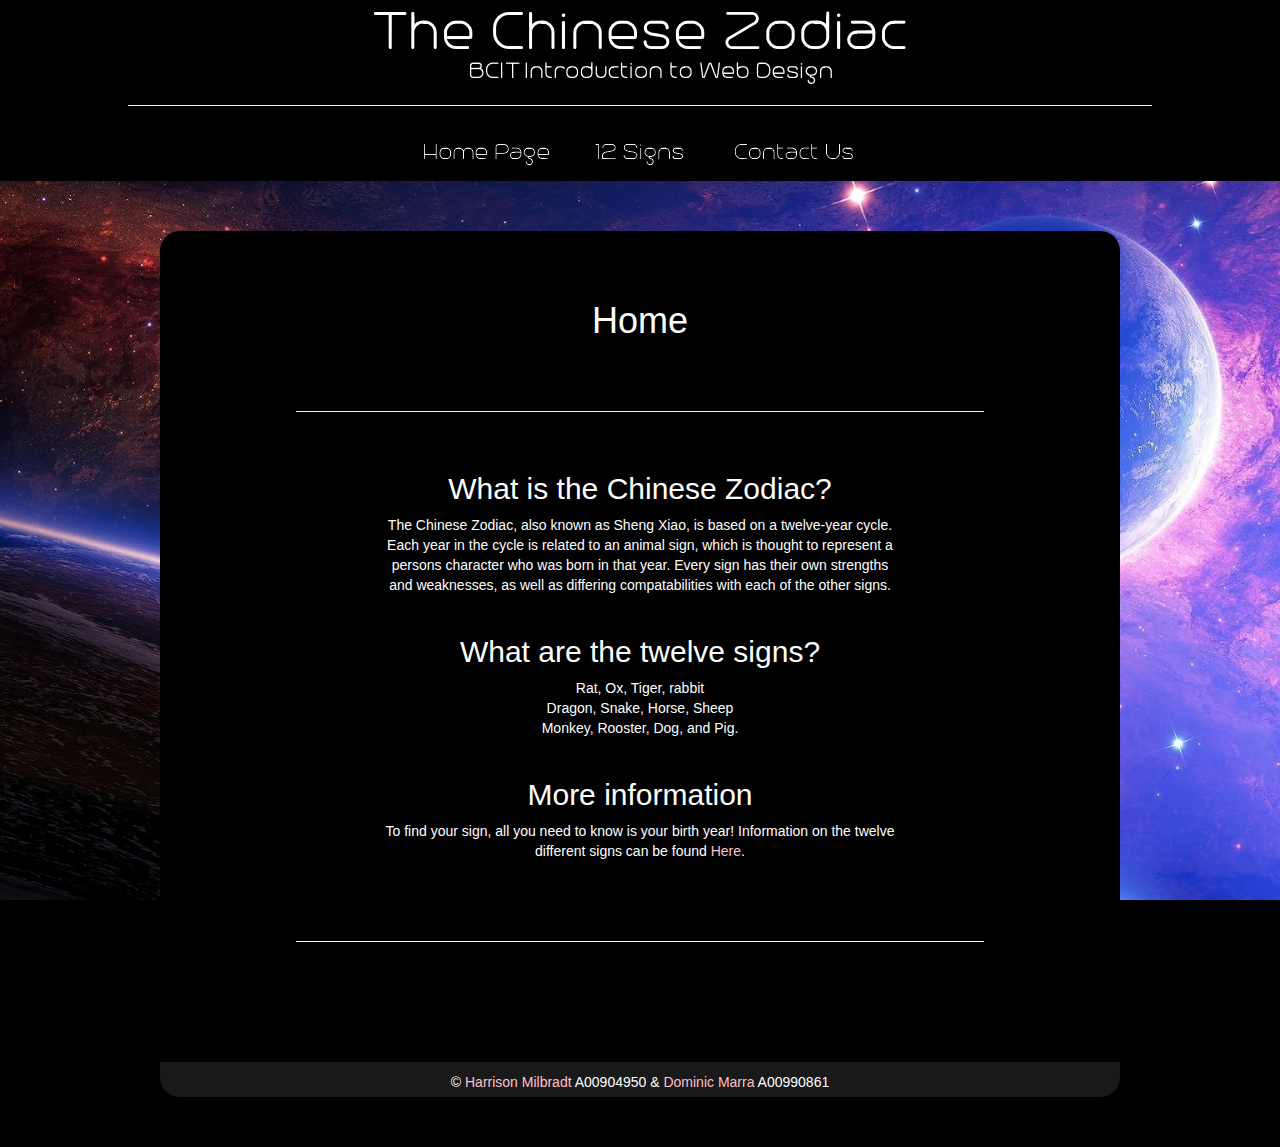
<file: index.html>
<!DOCTYPE html>
<html lang="en"> 
	<head> 
		<title>The Chinese Zodiac</title> 
		<meta http-equiv="Content-Type" content="text/html; charset=utf-8" /> 
		<meta name="viewport" content="width=device-width, initial-scale=1.0" />
		<link href="style/bootstrap.min.css" rel="stylesheet" media="screen" />
		<link rel="shortcut icon" href="./images/favicon.ico" type="image/x-icon" />
		<link rel="stylesheet" href="style/ChineseZodiac.css" />
	</head> 
	<body>
		<header>
			<a href="index.html"><img class="img-responsive banner" src="./images/banner.png" 
											alt="The Chinese Zodiac"/></a>
			<nav>
				<hr/>
				<a href="index.html" id="home">Home Page</a>
				<a href="12Signs.html" id="signs">12 Signs</a>
				<a href="ContactUs.html" id="contact">Contact Us</a>
			</nav> 
		</header>
		<article>
			<section>
				<h1>Home</h1>
				<br/><br/><hr/><br/>
				<h2>What is the Chinese Zodiac?</h2>
				<p>The Chinese Zodiac, also known as Sheng Xiao, is based on a twelve-year cycle.
						Each year in the cycle is related to an animal sign, which is thought to 
						represent a persons character who was born in that year.  Every sign has
						their own strengths and weaknesses, as well as differing compatabilities
						with each of the other signs.</p>
				<br/>
				<h2>What are the twelve signs?</h2>
				<p>Rat, Ox, Tiger, rabbit<br/>
					Dragon, Snake, Horse, Sheep<br/>
					Monkey, Rooster, Dog, and Pig.</p>
				<br/>
				<h2>More information</h2>
				<p>To find your sign, all you need to know is your birth year!  Information on the
						twelve different signs can be found <a href="12Signs.html">Here</a>.</p>
				<br/><br/><br/><hr/>
			</section>
			<footer class="footer">&copy; <a href='mailto&#58;h&#97;r&#114;%69s&#111;%6&#69;&#46;%&#54;D%6&#57;l%62&#114;ad%74&#64;%68otma&#37;&#54;9&#108;&#46;&#99;%6F&#109;'>Harrison Milbradt</a> 
				A00904950
				&amp; <a href='mailto&#58;do%6&#68;&#105;ni%&#54;3&#109;a&#37;7&#50;r&#37;61&#51;21&#64;%&#54;&#55;&#109;a%6&#57;l&#46;com'>Dominic Marra</a>
				A00990861
			</footer>
		</article>
	</body> 
</html>
</file>
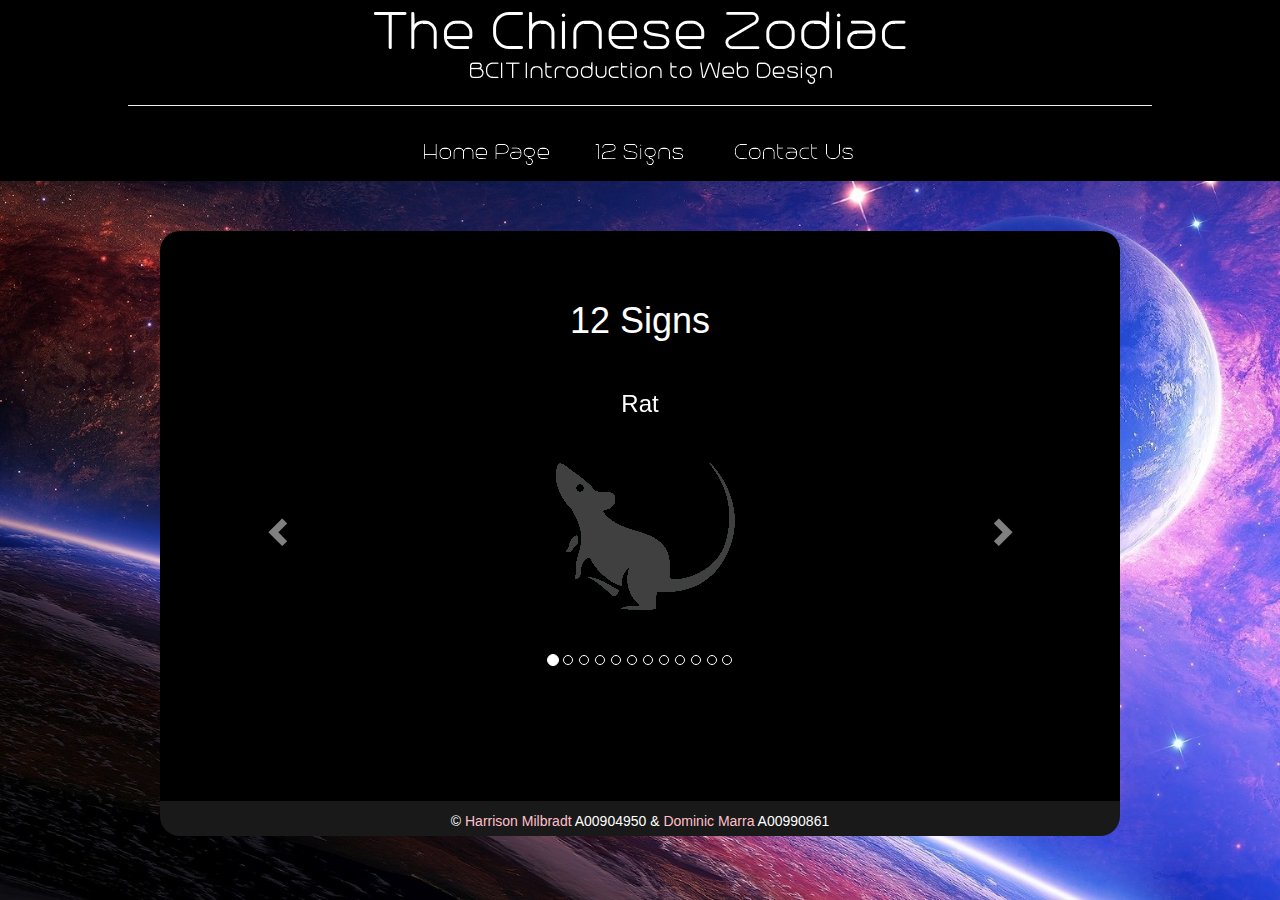
<file: 12Signs.html>
<!DOCTYPE html>
<html lang="en"> 
	<head> 
		<title>12 Signs</title> 
		<meta http-equiv="Content-Type" content="text/html; charset=utf-8" /> 
		<meta name="viewport" content="width=device-width, initial-scale=1.0"/>
		<link href="style/bootstrap.min.css" rel="stylesheet" media="screen"/>
		<link rel="shortcut icon" href="./images/favicon.ico" type="image/x-icon" />
		<script src="javascript/jquery.min.js" type="text/javascript"></script>
		<script src="javascript/bootstrap.min.js" type="text/javascript"></script>
		<link rel="stylesheet" href="style/ChineseZodiac.css" />
	</head> 
	<body> 	
	<header>
		<a href="index.html"><img class="img-responsive banner" src="./images/banner.png" 
										alt="The Chinese Zodiac"/></a>
		<nav>
			<hr/>
			<a href="index.html" id="home">Home Page</a>
			<a href="12Signs.html" id="signs">12 Signs</a>
			<a href="ContactUs.html" id="contact">Contact Us</a>
		</nav> 
	</header>
		<article>
			<section>
				<h1>12 Signs</h1>
				<div id="myCarousel" class="carousel slide" data-ride="carousel">
					<ol class="carousel-indicators">
						<li data-target="#myCarousel" data-slide-to="0" class="active"></li>
						<li data-target="#myCarousel" data-slide-to="1"></li>
						<li data-target="#myCarousel" data-slide-to="2"></li>
						<li data-target="#myCarousel" data-slide-to="3"></li>
						<li data-target="#myCarousel" data-slide-to="4"></li>
						<li data-target="#myCarousel" data-slide-to="5"></li>
						<li data-target="#myCarousel" data-slide-to="6"></li>
						<li data-target="#myCarousel" data-slide-to="7"></li>
						<li data-target="#myCarousel" data-slide-to="8"></li>
						<li data-target="#myCarousel" data-slide-to="9"></li>
						<li data-target="#myCarousel" data-slide-to="10"></li>
						<li data-target="#myCarousel" data-slide-to="11"></li>
					</ol>
					<div class="carousel-inner" role="listbox">
						<div class="item active">
							<a href="rat.html"><img class="sign" src="./images/rat.png" alt="Rat" /></a>
							<div class="carousel-caption">
								<h3>Rat</h3>
							</div>
						</div>
						<div class="item">
							<a href="ox.html"><img class="sign" src="./images/ox.png" alt="Ox" /></a>
							<div class="carousel-caption">
								<h3>Ox</h3>
							</div>
						</div>
						<div class="item">
							<a href="tiger.html"><img class="sign" src="./images/tiger.png" alt="Tiger" /></a>
							<div class="carousel-caption">
								<h3>Tiger</h3>
							</div>
						</div>
						<div class="item">
							<a href="rabbit.html"><img class="sign" src="./images/rabbit.png" alt="Rabbit" /></a>
							<div class="carousel-caption">
								<h3>Rabbit</h3>
							</div>
						</div>							
						<div class="item">
							<a href="dragon.html"><img class="sign" src="./images/dragon.png" alt="Dragon" /></a>
							<div class="carousel-caption">
								<h3>Dragon</h3>
							</div>
						</div>							
						<div class="item">
							<a href="snake.html"><img class="sign" src="./images/snake.png" alt="Snake" /></a>
							<div class="carousel-caption">
								<h3>Snake</h3>
							</div>
						</div>
						<div class="item">
							<a href="horse.html"><img class="sign" src="./images/horse.png" alt="Horse" /></a>
							<div class="carousel-caption">
								<h3>Horse</h3>
							</div>
						</div>
						<div class="item">
							<a href="sheep.html"><img class="sign" src="./images/sheep.png" alt="Sheep" /></a>
							<div class="carousel-caption">
								<h3>Sheep</h3>
							</div>
						</div>
						<div class="item">
							<a href="monkey.html"><img class="sign" src="./images/monkey.png" alt="Monkey" /></a>
							<div class="carousel-caption">
								<h3>Monkey</h3>
							</div>
						</div>
						<div class="item">
							<a href="rooster.html"><img class="sign" src="./images/rooster.png" alt="Rooster" /></a>
							<div class="carousel-caption">
								<h3>Rooster</h3>
							</div>
						</div>
						<div class="item">
							<a href="dog.html"><img class="sign" src="./images/dog.png" alt="Dog" /></a>
							<div class="carousel-caption">
								<h3>Dog</h3>
							</div>
						</div>
						<div class="item">
							<a href="pig.html"><img class="sign" src="./images/pig.png" alt="Pig" /></a>
							<div class="carousel-caption">
								<h3>Pig</h3>
							</div>
						</div>
					</div>
					<a class="left carousel-control" href="#myCarousel" role="button" data-slide="prev">
						<span class="glyphicon glyphicon-chevron-left" aria-hidden="true"></span>
						<span class="sr-only">Previous</span>
					</a>
					<a class="right carousel-control" href="#myCarousel" role="button" data-slide="next">
						<span class="glyphicon glyphicon-chevron-right" aria-hidden="true"></span>
						<span class="sr-only">Next</span>
					</a>
				</div>
			</section> 
			<footer>&copy; <a href="mailto&#58;h&#97;r&#114;%69s&#111;%6&#69;&#46;%&#54;D%6&#57;l%62&#114;ad%74&#64;%68otma&#37;&#54;9&#108;&#46;&#99;%6F&#109;">Harrison Milbradt</a> 
				A00904950
				&amp; <a href="mailto&#58;do%6&#68;&#105;ni%&#54;3&#109;a&#37;7&#50;r&#37;61&#51;21&#64;%&#54;&#55;&#109;a%6&#57;l&#46;com">Dominic Marra</a>
				A00990861
			</footer>
		</article>
	</body> 
</html>
</file>
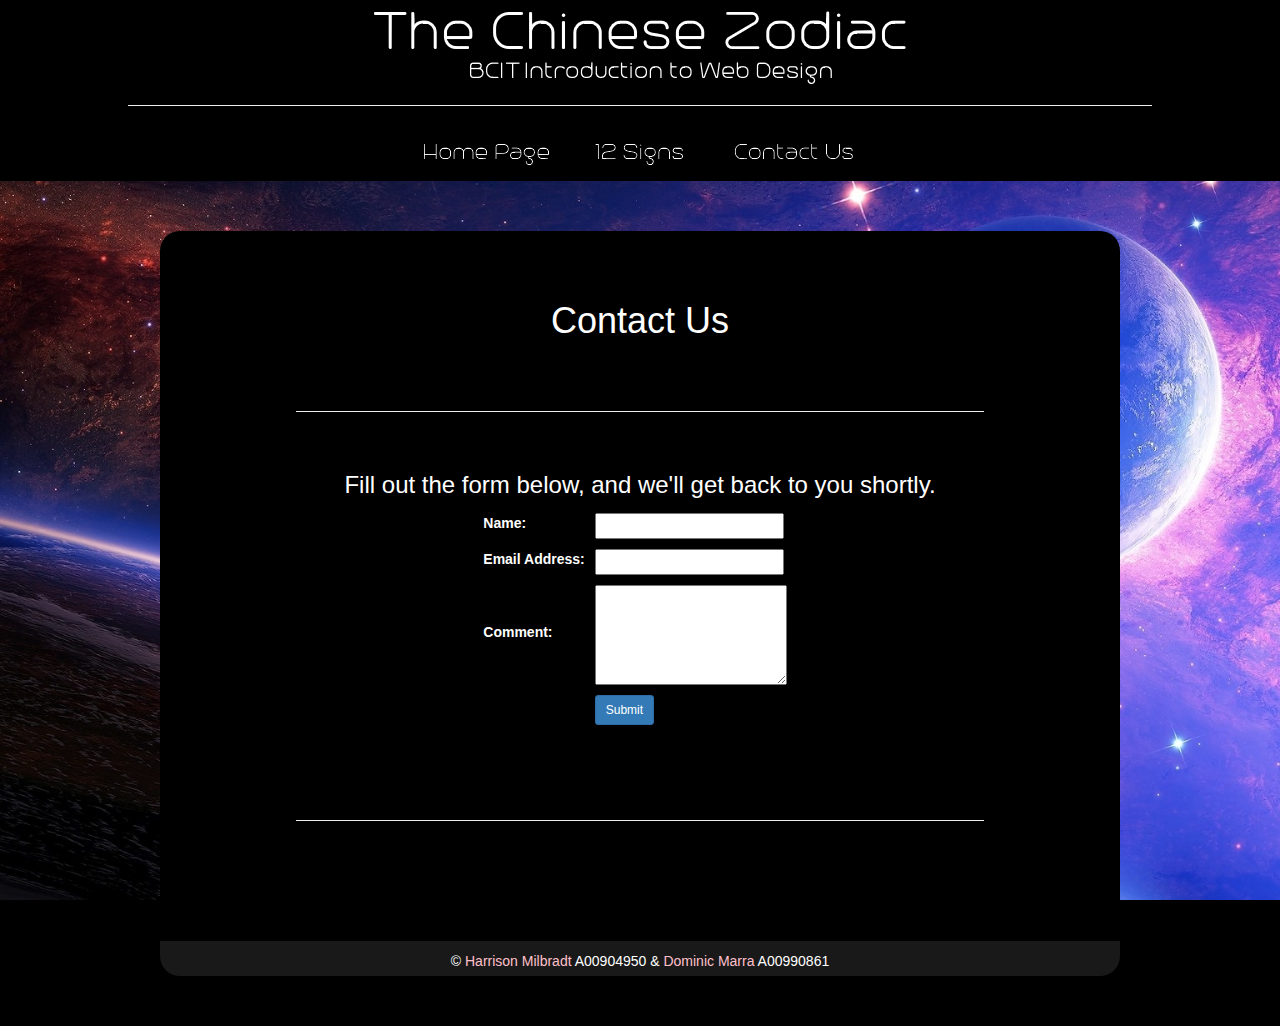
<file: contactUs.html>
<!DOCTYPE html>
<html lang="en"> 
	<head> 
		<title>Contact Us</title> 
		<meta http-equiv="Content-Type" content="text/html; charset=utf-8" /> 
		<meta name="viewport" content="width=device-width, initial-scale=1.0" />
		<link href="style/bootstrap.min.css" rel="stylesheet" media="screen" />
		<link rel="shortcut icon" href="./images/favicon.ico" type="image/x-icon" />
		<link rel="stylesheet" href="style/ChineseZodiac.css" />
	</head> 
	<body> 	
		<header>
			<a href="index.html"><img class="img-responsive banner" src="./images/banner.png" 
											alt="The Chinese Zodiac"/></a>
			<nav>
				<hr/>
				<a href="index.html" id="home">Home Page</a>
				<a href="12Signs.html" id="signs">12 Signs</a>
				<a href="ContactUs.html" id="contact">Contact Us</a>
			</nav> 
		</header>
		<article>
			<section>
				<h1>Contact Us</h1>
				<br/><br/><hr/><br/>
				<h3>Fill out the form below, and we'll get back to you shortly.</h3>
				<form action="http://php.vncvr.ca/zodiac/" method="post" >
					<fieldset>
						<table>
							<tr>
								<td>
									<label for="Name">Name: </label>
								</td>
								<td><input name="Name" type="text"
														id="Name" maxlength="16"  />
								</td>
							</tr>
							<tr>
								<td>
									<label for="Email">Email Address: </label>
								</td>
								<td>
									<input  name="Email" type="text" id="Email" 
													maxlength="30"  />
								</td>
							</tr>
							<tr>
								<td>
									<label for="Comment">Comment: </label>
								</td>
								<td>
									<textarea  name="Comment" id="Comment" rows="4" cols="21">
									</textarea>
								</td>
							</tr>
							<tr>
								<td>	
								</td>
								<td>
									<button type="button" class="btn btn-primary btn-sm">Submit</button>
								</td>
							</tr>
							<tr>
								<td>
									<input type="hidden" name="Student1Name" value="Harrison Milbradt" />
								</td>
								<td>
									<input type="hidden" name="Student2Name" value="Dominic Marra" />
								</td>
								<td>
									<input type="hidden" name="Set" value="B" />
								</td>
							</tr>
						</table>
					</fieldset>
				</form>
				<br/><br/><br/><hr/>
			</section>
			<footer>&copy; <a href="mailto&#58;h&#97;r&#114;%69s&#111;%6&#69;&#46;%&#54;D%6&#57;l%62&#114;ad%74&#64;%68otma&#37;&#54;9&#108;&#46;&#99;%6F&#109;">Harrison Milbradt</a> 
				A00904950
				&amp; <a href="mailto&#58;do%6&#68;&#105;ni%&#54;3&#109;a&#37;7&#50;r&#37;61&#51;21&#64;%&#54;&#55;&#109;a%6&#57;l&#46;com">Dominic Marra</a>
				A00990861
			</footer>
		</article>
	</body> 
</html>
</file>
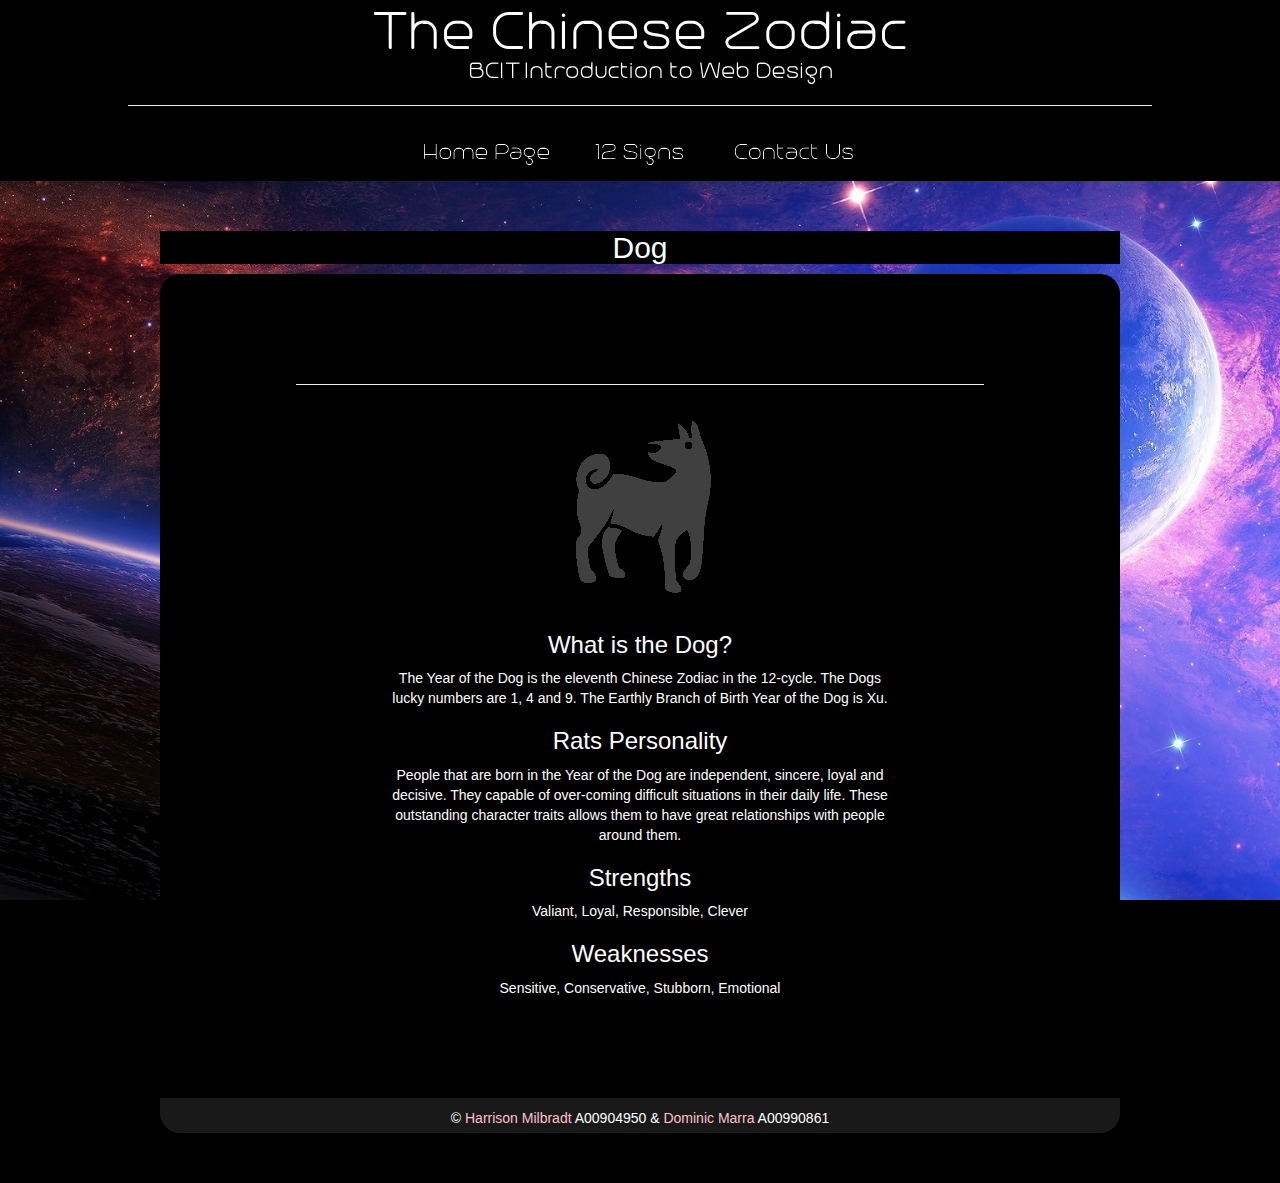
<file: dog.html>
<!DOCTYPE html>
<html lang="en"> 
	<head> 
		<title>Year Of The Dog</title> 
		<meta http-equiv="Content-Type" content="text/html; charset=utf-8" /> 
		<meta name="viewport" content="width=device-width, initial-scale=1.0" />
		<link href="style/bootstrap.min.css" rel="stylesheet" media="screen" />
		<link rel="shortcut icon" href="./images/favicon.ico" type="image/x-icon" />
		<link rel="stylesheet" href="style/ChineseZodiac.css" />
	</head> 
	<body> 	
		<header>
			<a href="index.html"><img class="img-responsive banner" src="./images/banner.png" 
											alt="The Chinese Zodiac"/></a>
			<nav>
				<hr/>
				<a href="index.html" id="home">Home Page</a>
				<a href="12Signs.html" id="signs">12 Signs</a>
				<a href="ContactUs.html" id="contact">Contact Us</a>
			</nav> 
		</header>
		<article>
			<h2>Dog</h2>
			<section>
				<br/><br/>
				<hr/>
				<img src = "./images/dog.png" alt = "Dog"/>
				<h3>What is the Dog?</h3>
				<p>
					The Year of the Dog is the eleventh Chinese Zodiac in the 12-cycle. The Dogs lucky numbers are
					1, 4 and 9. The Earthly Branch of Birth Year of the Dog is Xu.
				</p>
				<h3>Rats Personality</h3>
				<p>
					People that are born in the Year of the Dog are independent, sincere, loyal and decisive. They capable
					of over-coming difficult situations in their daily life. These outstanding character traits allows them
					to have great relationships with people around them.
				</p>
				<h3>Strengths</h3>
					<p>Valiant, Loyal, Responsible, Clever</p>
				<h3>Weaknesses</h3>
					<p>Sensitive, Conservative, Stubborn, Emotional</p>
			</section>
			<footer>&copy; <a href="mailto&#58;h&#97;r&#114;%69s&#111;%6&#69;&#46;%&#54;D%6&#57;l%62&#114;ad%74&#64;%68otma&#37;&#54;9&#108;&#46;&#99;%6F&#109;">Harrison Milbradt</a> 
				A00904950
				&amp; <a href="mailto&#58;do%6&#68;&#105;ni%&#54;3&#109;a&#37;7&#50;r&#37;61&#51;21&#64;%&#54;&#55;&#109;a%6&#57;l&#46;com">Dominic Marra</a>
				A00990861
			</footer>
		</article>
	</body> 
</html>
</file>
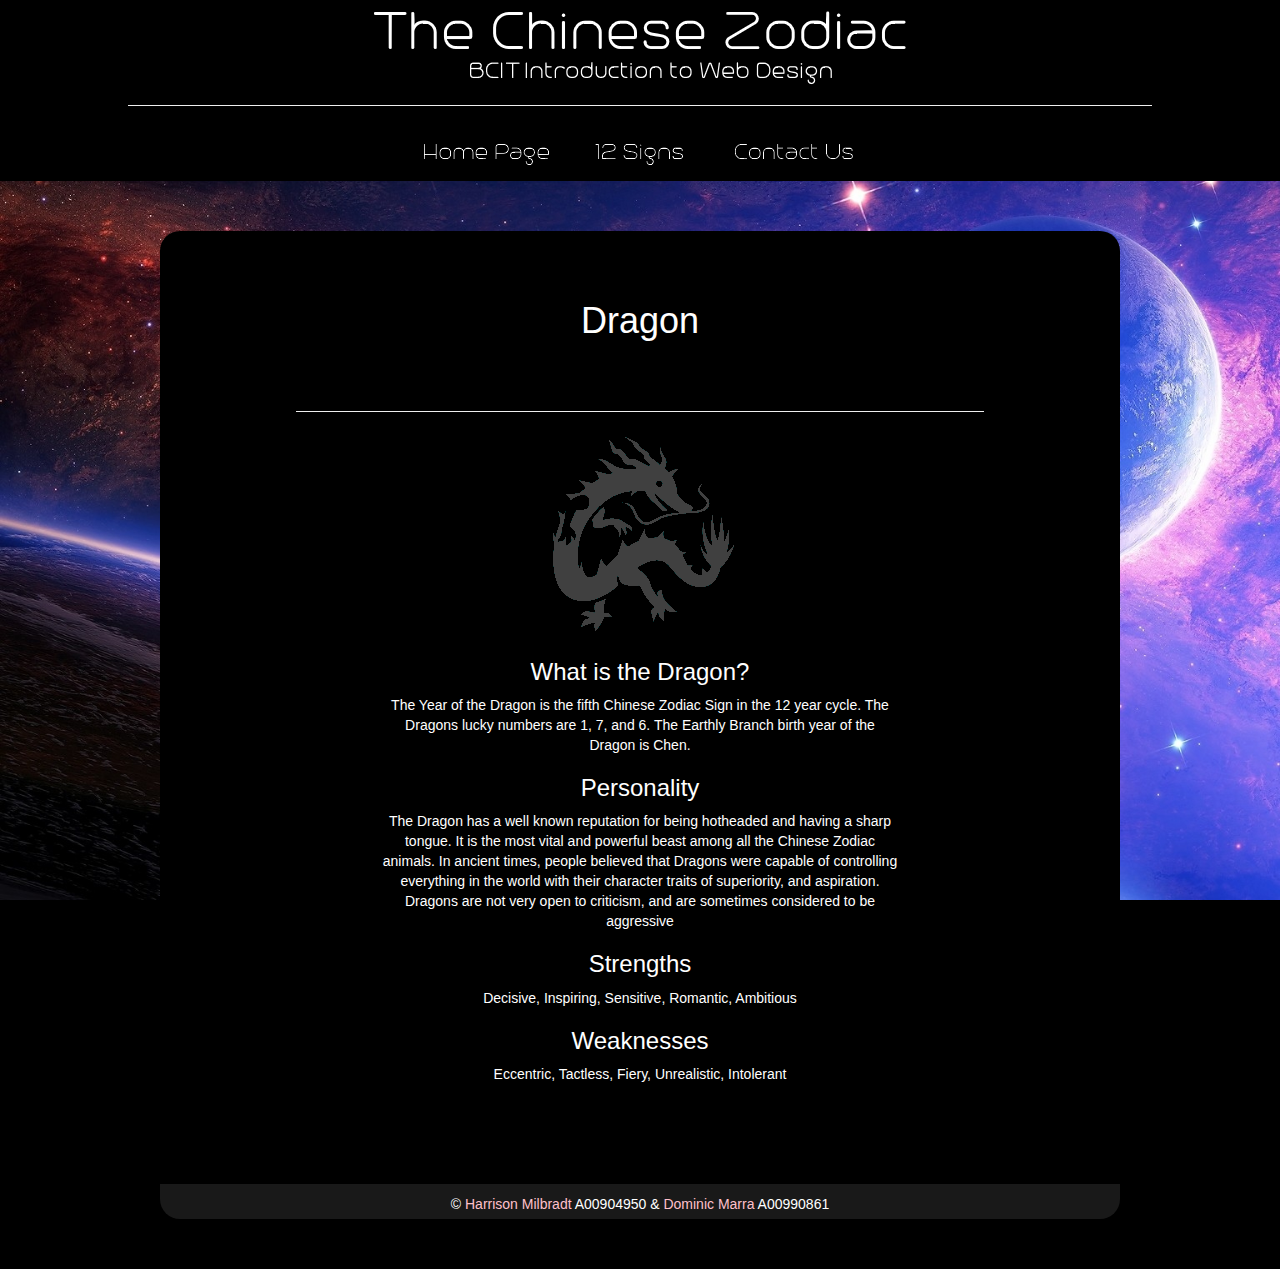
<file: dragon.html>
<!DOCTYPE html PUBLIC "-//W3C//DTD XHTML 1.0 Strict//EN" "http://www.w3.org/TR/xhtml1/DTD/xhtml1-strict.dtd"> 
<html xmlns="http://www.w3.org/1999/xhtml" >
	<head> 
		<title>Year Of The Dragon</title> 
		<meta http-equiv="Content-Type" content="text/html; charset=utf-8" /> 
		<meta name="viewport" content="width=device-width, initial-scale=1.0" />
		<link href="style/bootstrap.min.css" rel="stylesheet" media="screen" />
		<link rel="shortcut icon" href="./images/favicon.ico" type="image/x-icon" />
		<link rel="stylesheet" href="style/ChineseZodiac.css" />
	</head> 
	<body> 	
		<header>
			<a href="index.html"><img class="img-responsive banner" src="./images/banner.png" 
											alt="The Chinese Zodiac"/></a>
			<nav>
				<hr/>
				<a href="index.html" id="home">Home Page</a>
				<a href="12Signs.html" id="signs">12 Signs</a>
				<a href="ContactUs.html" id="contact">Contact Us</a>
			</nav> 
		</header>
		<article>
			<section>
				<h1>Dragon</h1>
				<br/><br/>
				<hr/>
				<img src = "./images/dragon.png" alt = "Dragon"/>
				<h3>What is the Dragon?</h3>
				<p>
					The Year of the Dragon is the fifth Chinese Zodiac Sign in the 12 year cycle. The Dragons
					lucky numbers are 1, 7, and 6. The Earthly Branch birth year of the Dragon is Chen.
				</p>
				<h3>Personality</h3>
				<p>
					The Dragon has a well known reputation for being hotheaded and having 
					a sharp tongue. It is the most vital and powerful beast among 
					all the Chinese Zodiac animals. In ancient times, people believed 
					that Dragons were capable of controlling everything in the world with 
					their character traits of superiority, and aspiration. Dragons are not 
					very open to criticism, and are sometimes considered to be aggressive
				</p>
				<h3>Strengths</h3>
					<p>Decisive, Inspiring, Sensitive, Romantic, Ambitious</p>
				<h3>Weaknesses</h3>
					<p>Eccentric, Tactless, Fiery, Unrealistic, Intolerant</p>
			</section>
			<footer>&copy; <a href="mailto&#58;h&#97;r&#114;%69s&#111;%6&#69;&#46;%&#54;D%6&#57;l%62&#114;ad%74&#64;%68otma&#37;&#54;9&#108;&#46;&#99;%6F&#109;">Harrison Milbradt</a> 
				A00904950
				&amp; <a href="mailto&#58;do%6&#68;&#105;ni%&#54;3&#109;a&#37;7&#50;r&#37;61&#51;21&#64;%&#54;&#55;&#109;a%6&#57;l&#46;com">Dominic Marra</a>
				A00990861
			</footer>
		</article>
	</body> 
</html>
</file>
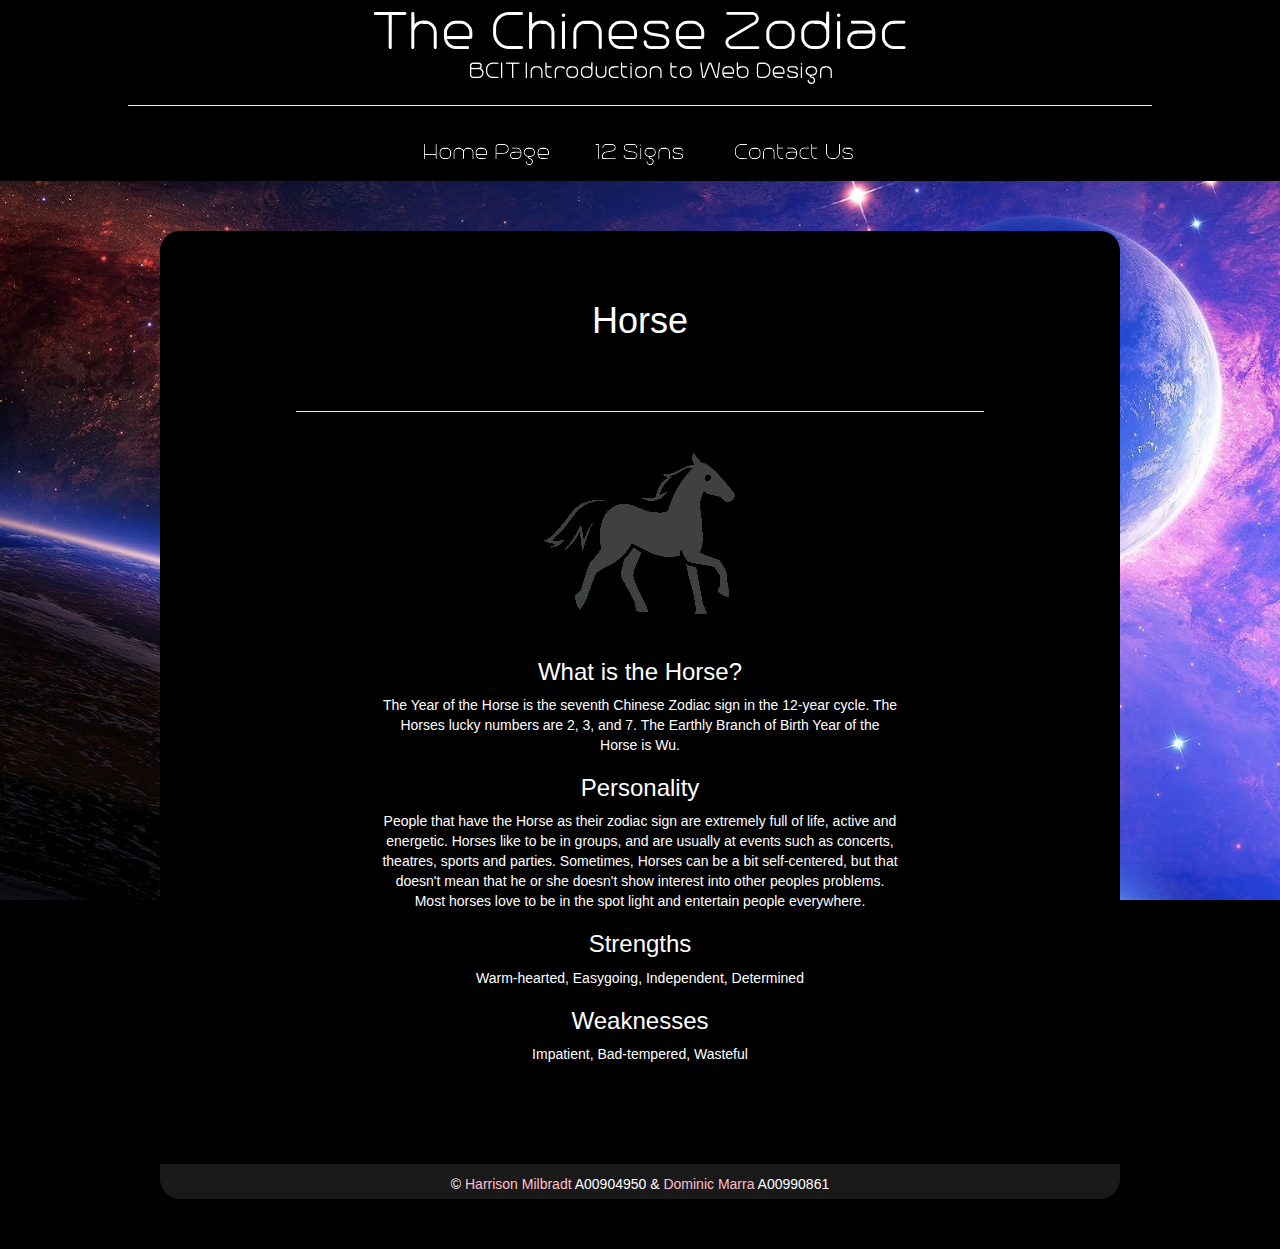
<file: horse.html>
<!DOCTYPE html>
<html lang="en"> 
	<head> 
		<title>Year Of The Horse</title> 
		<meta http-equiv="Content-Type" content="text/html; charset=utf-8" /> 
		<meta name="viewport" content="width=device-width, initial-scale=1.0" />
		<link href="style/bootstrap.min.css" rel="stylesheet" media="screen" />
		<link rel="shortcut icon" href="./images/favicon.ico" type="image/x-icon" />
		<link rel="stylesheet" href="style/ChineseZodiac.css" />
	</head> 
	<body> 	
		<header>
			<a href="index.html"><img class="img-responsive banner" src="./images/banner.png" 
											alt="The Chinese Zodiac"/></a>
			<nav>
				<hr/>
				<a href="index.html" id="home">Home Page</a>
				<a href="12Signs.html" id="signs">12 Signs</a>
				<a href="ContactUs.html" id="contact">Contact Us</a>
			</nav> 
		</header>
		<article>
			<section>
				<h1>Horse</h1>
				<br/><br/>
				<hr/>
				<img src = "./images/horse.png" alt = "Horse"/>
				<h3>What is the Horse?</h3>
				<p>
					The Year of the Horse is the seventh Chinese Zodiac sign in the 12-year cycle. The Horses lucky numbers are
					2, 3, and 7. The Earthly Branch of Birth Year of the Horse is Wu.
				</p>
				<h3>Personality</h3>
				<p>
					People that have the Horse as their zodiac sign are extremely full of life, active and energetic. Horses
					like to be in groups, and are usually at events such as concerts, theatres, sports and parties. Sometimes, 
					Horses can be a bit self-centered, but that doesn't mean that he or she doesn't show interest into 
					other peoples problems. Most horses love to be in the spot light and entertain people everywhere.
				</p>
				<h3>Strengths</h3>
					<p>Warm-hearted, Easygoing, Independent, Determined</p>
				<h3>Weaknesses</h3>
					<p>Impatient, Bad-tempered, Wasteful</p>
			</section>
			<footer>&copy; <a href="mailto&#58;h&#97;r&#114;%69s&#111;%6&#69;&#46;%&#54;D%6&#57;l%62&#114;ad%74&#64;%68otma&#37;&#54;9&#108;&#46;&#99;%6F&#109;">Harrison Milbradt</a> 
				A00904950
				&amp; <a href="mailto&#58;do%6&#68;&#105;ni%&#54;3&#109;a&#37;7&#50;r&#37;61&#51;21&#64;%&#54;&#55;&#109;a%6&#57;l&#46;com">Dominic Marra</a>
				A00990861
			</footer>
		</article> 
	</body> 
</html>
</file>
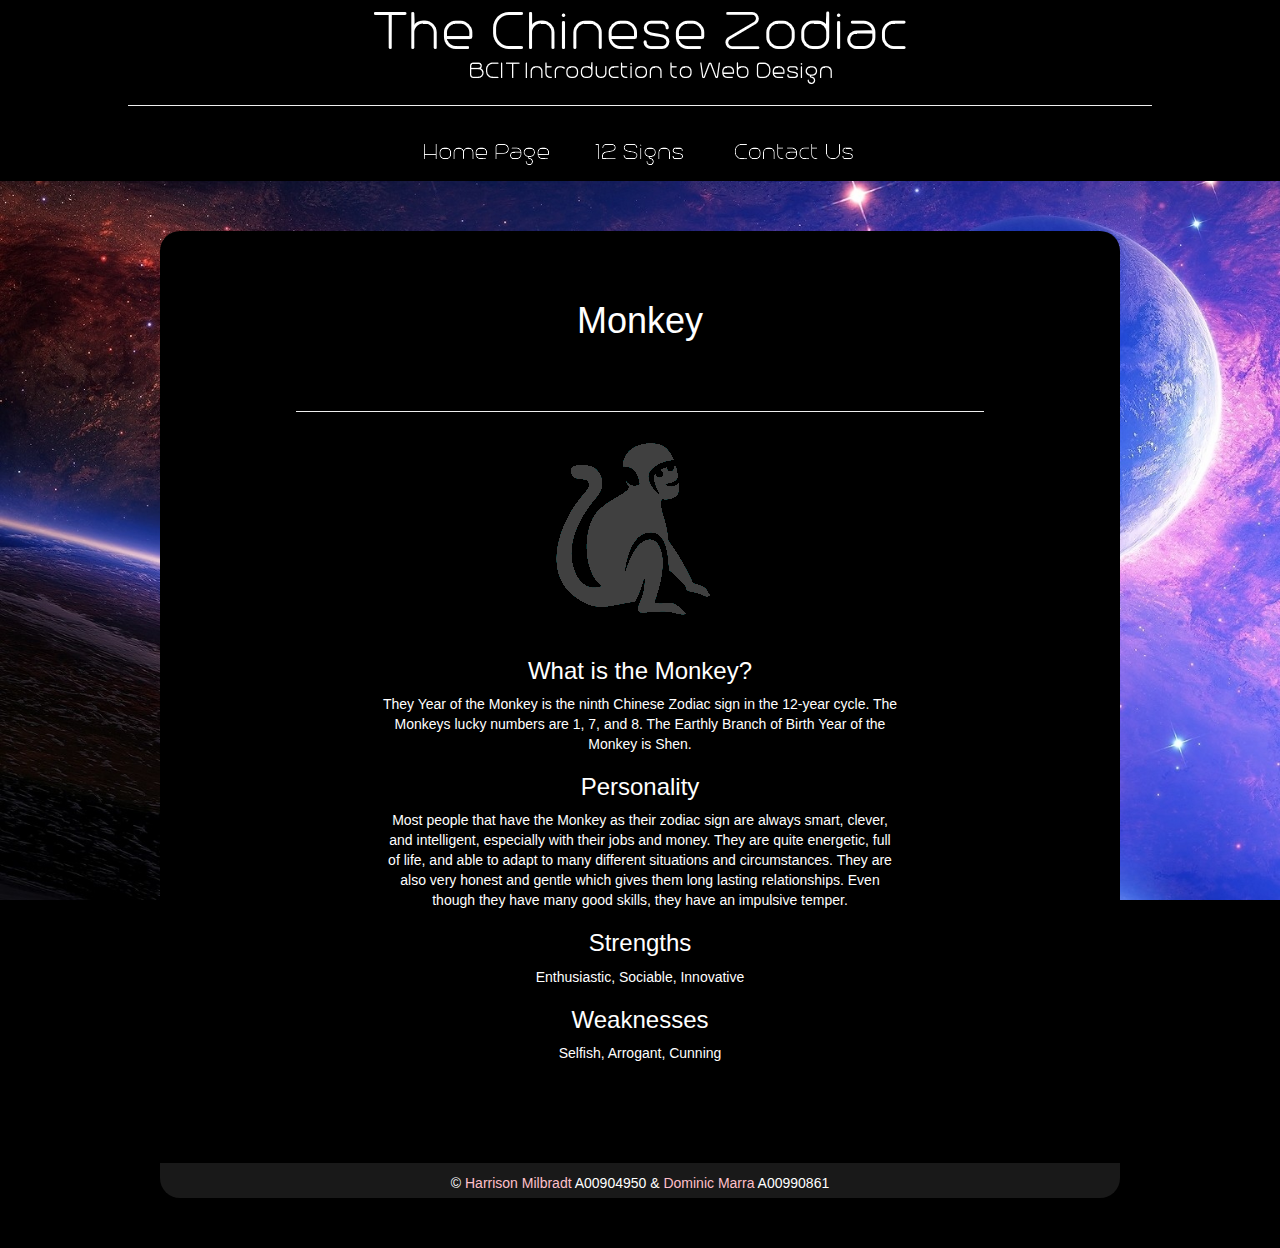
<file: monkey.html>
<!DOCTYPE html>
<html lang="en"> 
	<head> 
		<title>Year Of The Monkey</title> 
		<meta http-equiv="Content-Type" content="text/html; charset=utf-8" /> 
		<meta name="viewport" content="width=device-width, initial-scale=1.0" />
		<link href="style/bootstrap.min.css" rel="stylesheet" media="screen" />
		<link rel="shortcut icon" href="./images/favicon.ico" type="image/x-icon" />
		<link rel="stylesheet" href="style/ChineseZodiac.css" />
	</head> 
	<body>
		<header>
			<a href="index.html"><img class="img-responsive banner" src="./images/banner.png" 
											alt="The Chinese Zodiac"/></a>
			<nav>
				<hr/>
				<a href="index.html" id="home">Home Page</a>
				<a href="12Signs.html" id="signs">12 Signs</a>
				<a href="ContactUs.html" id="contact">Contact Us</a>
			</nav> 
		</header>
		<article>
			<section>
				<h1>Monkey</h1>
				<br/><br/>
				<hr/>
				<img src = "./images/monkey.png" alt = "Monkey"/>
				<h3>What is the Monkey?</h3>
				<p>
					They Year of the Monkey is the ninth Chinese Zodiac sign in the 12-year cycle. The Monkeys lucky numbers are
					1, 7, and 8. The Earthly Branch of Birth Year of the Monkey is Shen.
				</p>
				<h3>Personality</h3>
				<p>
					Most people that have the Monkey as their zodiac sign are always smart, clever, and intelligent, 
					especially with their jobs and money. They are quite energetic, full of life, and able to adapt to many
					different situations and circumstances. They are also very honest and gentle which gives them long 
					lasting relationships. Even though they have many good skills, they have an impulsive temper.
				</p>
				<h3>Strengths</h3>
					<p>Enthusiastic, Sociable, Innovative</p>
				<h3>Weaknesses</h3>
					<p>Selfish, Arrogant, Cunning</p>
			</section>
			<footer>&copy; <a href="mailto&#58;h&#97;r&#114;%69s&#111;%6&#69;&#46;%&#54;D%6&#57;l%62&#114;ad%74&#64;%68otma&#37;&#54;9&#108;&#46;&#99;%6F&#109;">Harrison Milbradt</a> 
				A00904950
				&amp; <a href="mailto&#58;do%6&#68;&#105;ni%&#54;3&#109;a&#37;7&#50;r&#37;61&#51;21&#64;%&#54;&#55;&#109;a%6&#57;l&#46;com">Dominic Marra</a>
				A00990861
			</footer>
		</article>
	</body> 
</html>
</file>
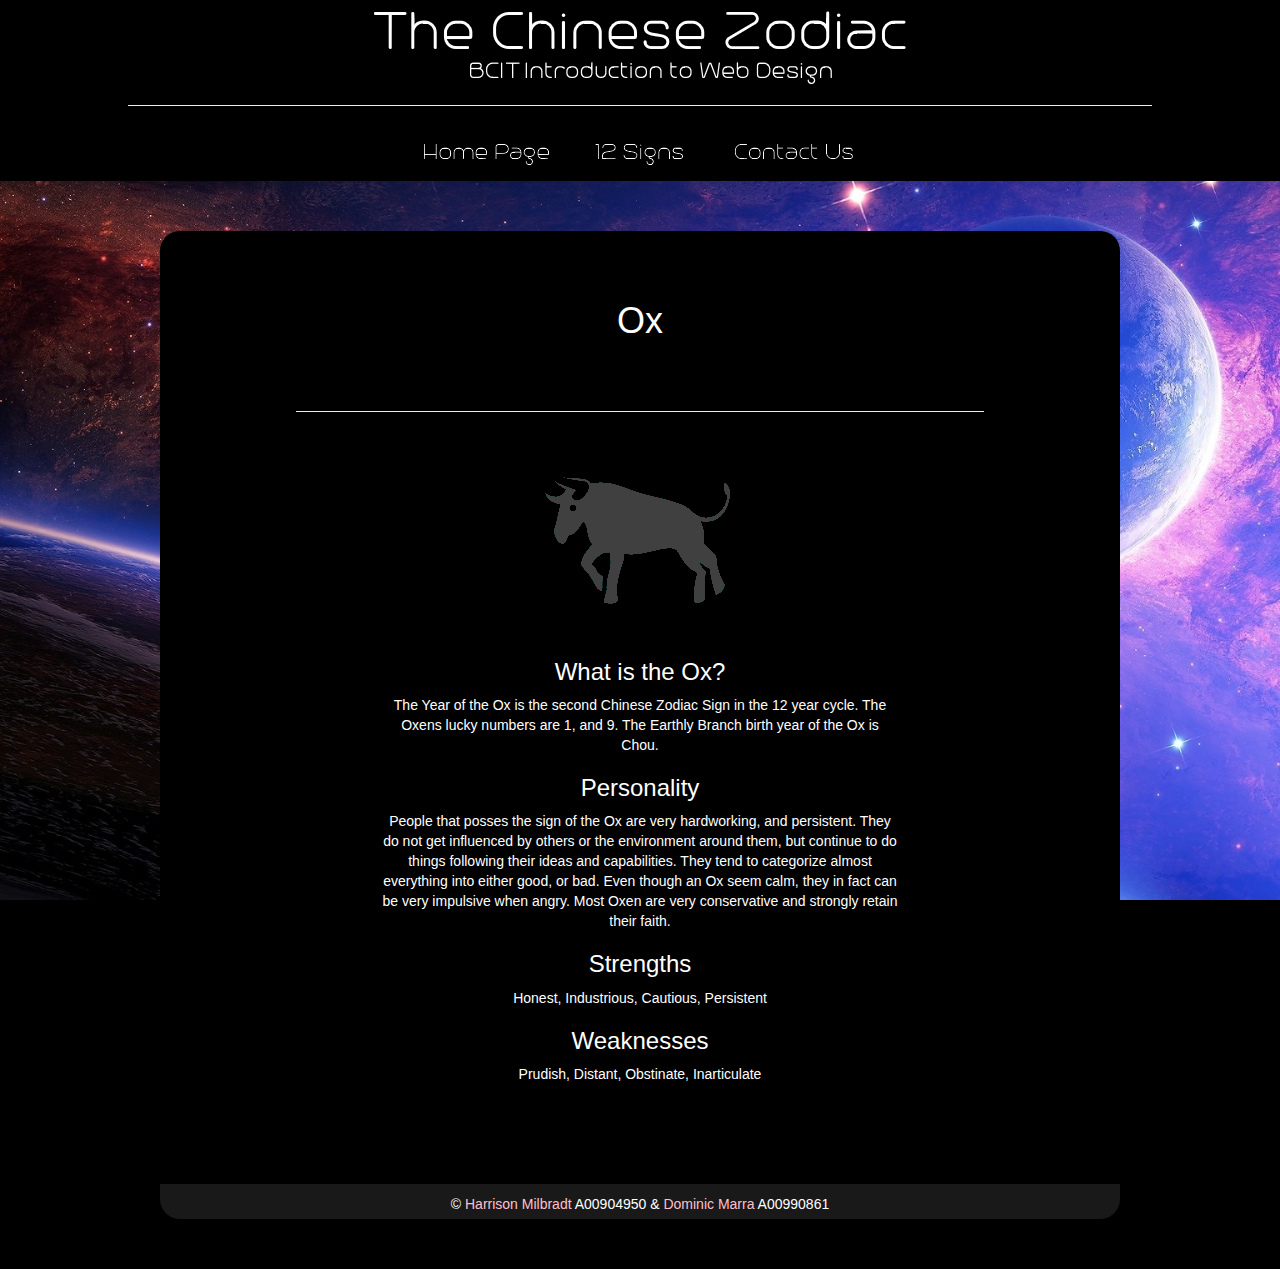
<file: Ox.html>
<!DOCTYPE html>
<html lang="en"> 
	<head> 
		<title>Year Of The Ox</title> 
		<meta http-equiv="Content-Type" content="text/html; charset=utf-8" /> 
		<meta name="viewport" content="width=device-width, initial-scale=1.0" />
		<link href="style/bootstrap.min.css" rel="stylesheet" media="screen" />
		<link rel="shortcut icon" href="./images/favicon.ico" type="image/x-icon" />
		<link rel="stylesheet" href="style/ChineseZodiac.css" />
	</head> 
	<body>
		<header>
			<a href="index.html"><img class="img-responsive banner" src="./images/banner.png" 
											alt="The Chinese Zodiac"/></a>
			<nav>
				<hr/>
				<a href="index.html" id="home">Home Page</a>
				<a href="12Signs.html" id="signs">12 Signs</a>
				<a href="ContactUs.html" id="contact">Contact Us</a>
			</nav> 
		</header>
		<article>
			<section>
				<h1>Ox</h1>
				<br/><br/>
				<hr/>
				<img src = "./images/ox.png" alt = "Ox"/>
				<h3>What is the Ox?</h3>
				<p>
					The Year of the Ox is the second Chinese Zodiac Sign in the 12 year cycle. The Oxens
					lucky numbers are 1, and 9. The Earthly Branch birth year of the Ox is Chou.
				</p>
				<h3>Personality</h3>
				<p>
					People that posses the sign of the Ox are very hardworking, and 
					persistent. They do not get influenced by others or the environment
					around them, but continue to do things following their ideas and capabilities.
					They tend to categorize almost everything into either good, or bad. 
					Even though an Ox seem calm, they in fact can be very impulsive when
					angry. Most Oxen are very conservative and strongly retain their faith. 
				</p>
				<h3>Strengths</h3>
					<p>Honest, Industrious, Cautious, Persistent</p>
				<h3>Weaknesses</h3>
					<p>Prudish, Distant, Obstinate, Inarticulate</p>
			</section>
			<footer>&copy; <a href="mailto&#58;h&#97;r&#114;%69s&#111;%6&#69;&#46;%&#54;D%6&#57;l%62&#114;ad%74&#64;%68otma&#37;&#54;9&#108;&#46;&#99;%6F&#109;">Harrison Milbradt</a> 
				A00904950
				&amp; <a href="mailto&#58;do%6&#68;&#105;ni%&#54;3&#109;a&#37;7&#50;r&#37;61&#51;21&#64;%&#54;&#55;&#109;a%6&#57;l&#46;com">Dominic Marra</a>
				A00990861
			</footer>
		</article>
	</body> 
</html>
</file>
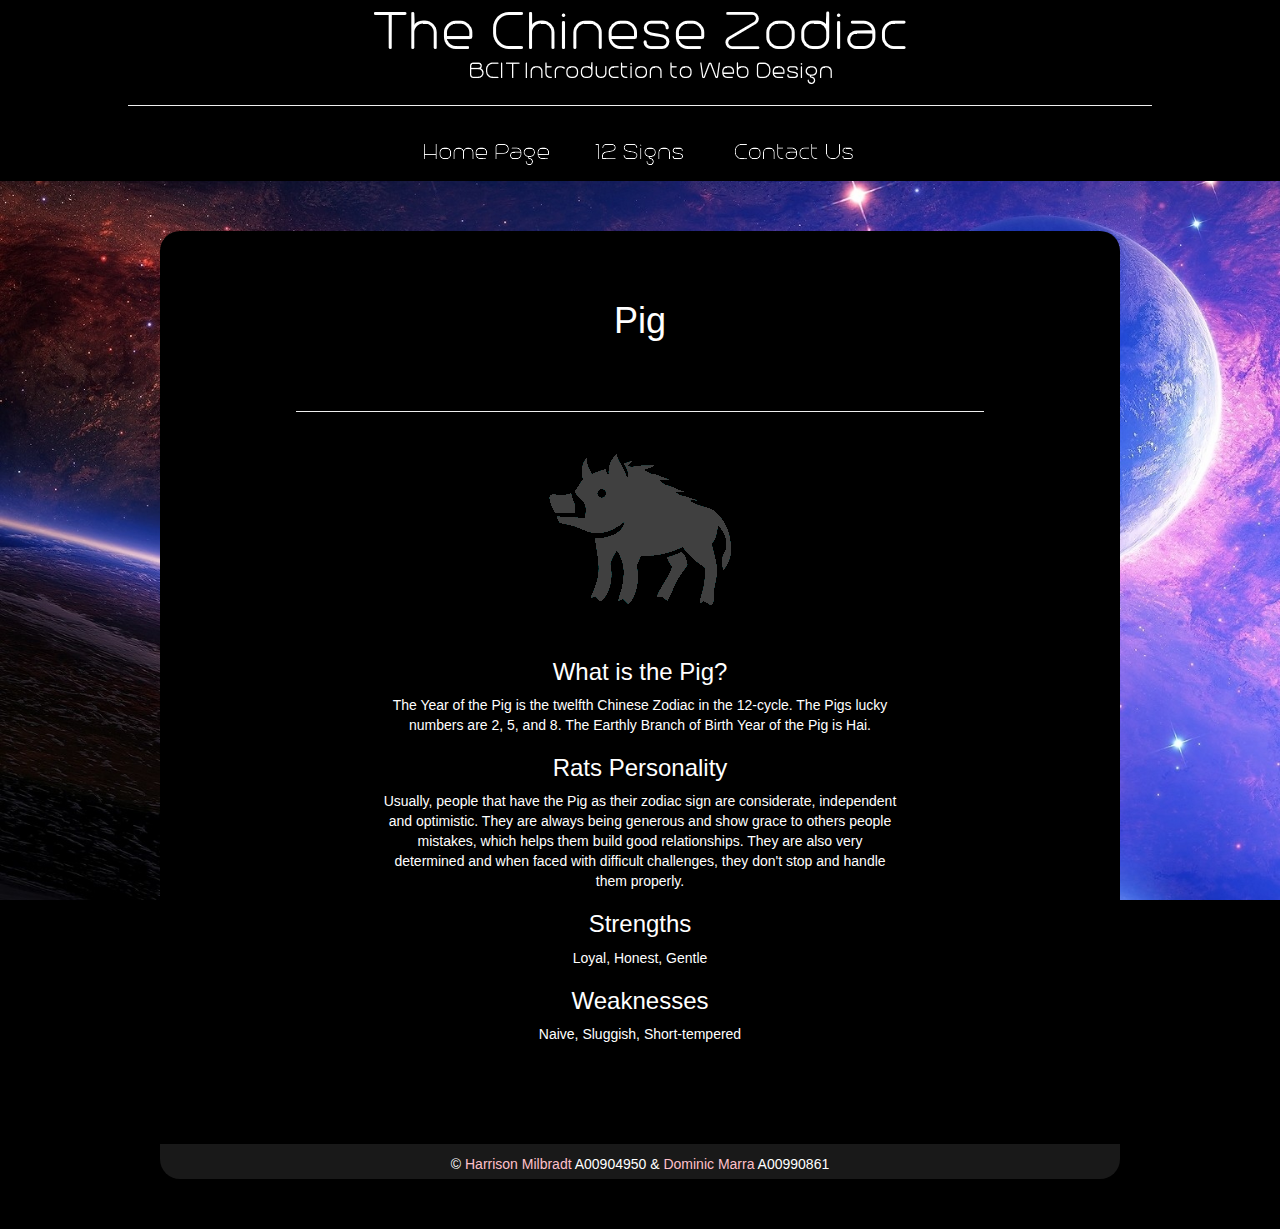
<file: pig.html>
<!DOCTYPE html>
<html lang="en"> 
	<head> 
		<title>Year Of The Pig</title> 
		<meta http-equiv="Content-Type" content="text/html; charset=utf-8" /> 
		<meta name="viewport" content="width=device-width, initial-scale=1.0" />
		<link href="style/bootstrap.min.css" rel="stylesheet" media="screen" />
		<link rel="shortcut icon" href="./images/favicon.ico" type="image/x-icon" />
		<link rel="stylesheet" href="style/ChineseZodiac.css" />
	</head> 
	<body>
		<header>
			<a href="index.html"><img class="img-responsive banner" src="./images/banner.png" 
											alt="The Chinese Zodiac"/></a>
			<nav>
				<hr/>
				<a href="index.html" id="home">Home Page</a>
				<a href="12Signs.html" id="signs">12 Signs</a>
				<a href="ContactUs.html" id="contact">Contact Us</a>
			</nav> 
		</header>
		<article>
			<section>
				<h1>Pig</h1>
				<br/><br/>
				<hr/>
				<img src = "./images/pig.png" alt = "Pig"/>
				<h3>What is the Pig?</h3>
				<p>
					The Year of the Pig is the twelfth Chinese Zodiac in the 12-cycle. The Pigs lucky numbers are
					2, 5, and 8. The Earthly Branch of Birth Year of the Pig is Hai.
				</p>
				<h3>Rats Personality</h3>
				<p>
					Usually, people that have the Pig as their zodiac sign are considerate, independent and optimistic. 
					They are always being generous and show grace to others people mistakes, which helps them build good
					relationships. They are also very determined and when faced with difficult challenges, they don't 
					stop and handle them properly.
				</p>
				<h3>Strengths</h3>
					<p>Loyal, Honest, Gentle</p>
				<h3>Weaknesses</h3>
					<p>Naive, Sluggish, Short-tempered</p>
			</section>
			<footer>&copy; <a href="mailto&#58;h&#97;r&#114;%69s&#111;%6&#69;&#46;%&#54;D%6&#57;l%62&#114;ad%74&#64;%68otma&#37;&#54;9&#108;&#46;&#99;%6F&#109;">Harrison Milbradt</a> 
				A00904950
				&amp; <a href="mailto&#58;do%6&#68;&#105;ni%&#54;3&#109;a&#37;7&#50;r&#37;61&#51;21&#64;%&#54;&#55;&#109;a%6&#57;l&#46;com">Dominic Marra</a>
				A00990861
			</footer>
		</article>
	</body> 
</html>
</file>
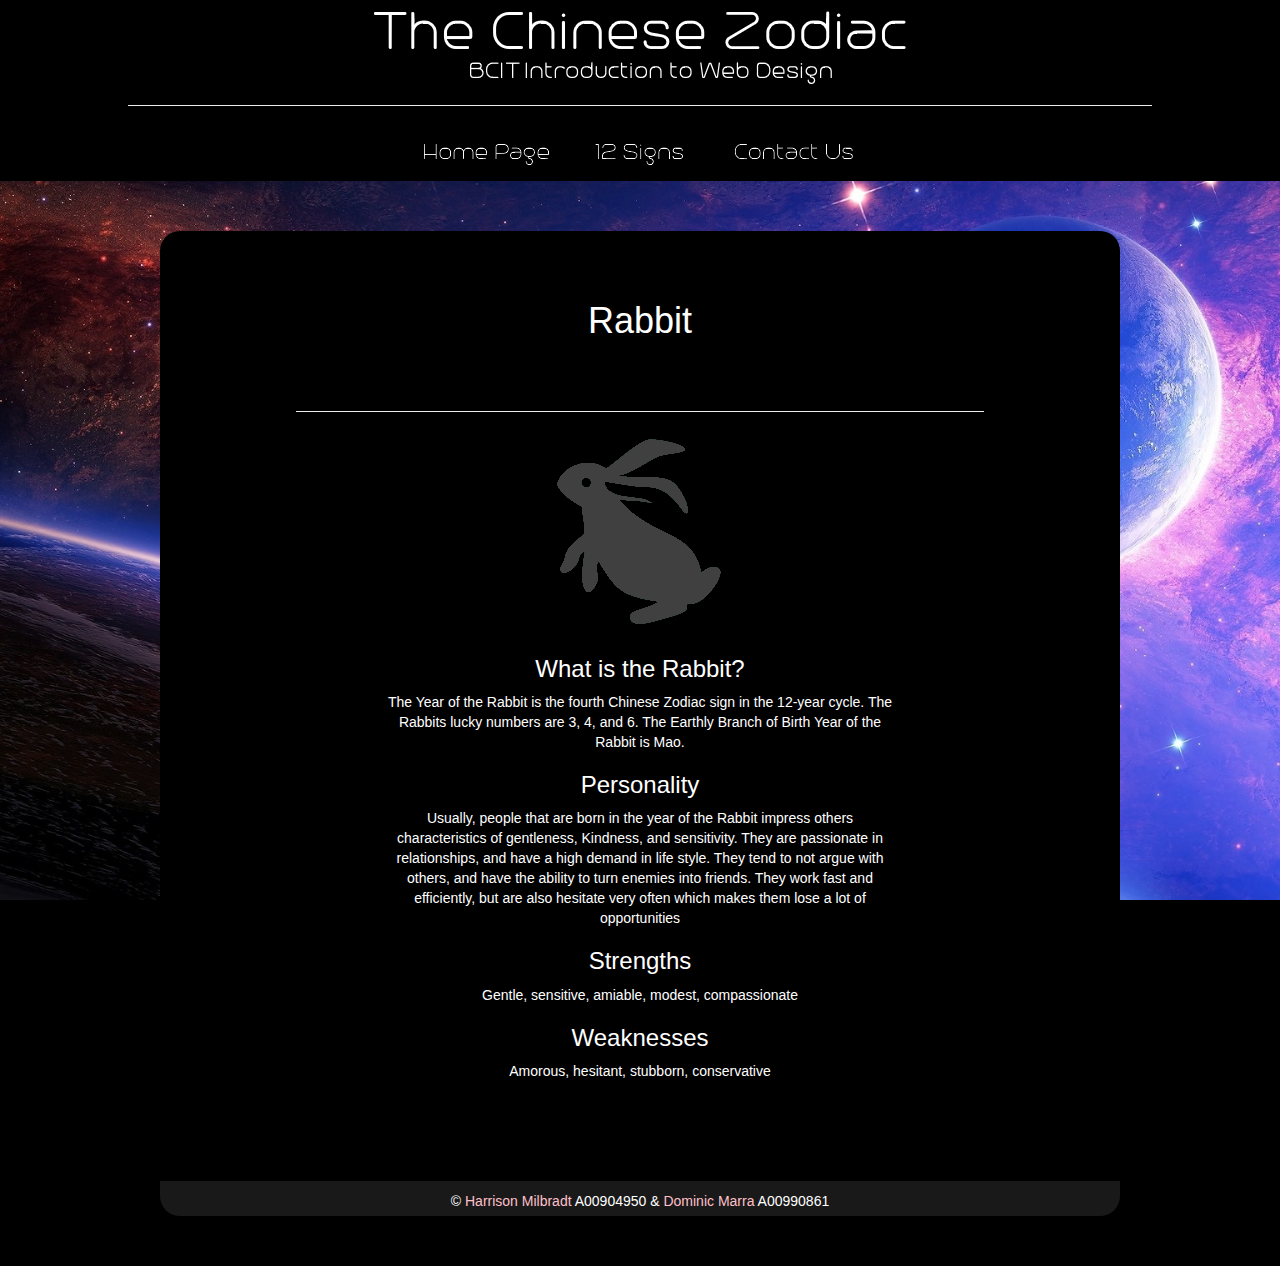
<file: rabbit.html>
<!DOCTYPE html>
<html lang="en"> 
	<head> 
		<title>Year Of The Rabbit</title> 
		<meta http-equiv="Content-Type" content="text/html; charset=utf-8" /> 
		<meta name="viewport" content="width=device-width, initial-scale=1.0" />
		<link href="style/bootstrap.min.css" rel="stylesheet" media="screen" />
		<link rel="shortcut icon" href="./images/favicon.ico" type="image/x-icon" />
		<link rel="stylesheet" href="style/ChineseZodiac.css" />
	</head> 
	<body>
		<header>
			<a href="index.html"><img class="img-responsive banner" src="./images/banner.png" 
											alt="The Chinese Zodiac"/></a>
			<nav>
				<hr/>
				<a href="index.html" id="home">Home Page</a>
				<a href="12Signs.html" id="signs">12 Signs</a>
				<a href="ContactUs.html" id="contact">Contact Us</a>
			</nav> 
		</header>
		<article>
			<section>
				<h1>Rabbit</h1>
				<br/><br/>
				<hr/>
				<img src = "./images/rabbit.png" alt = "Rabbit"/>
				<h3>What is the Rabbit?</h3>
				<p>
					The Year of the Rabbit is the fourth Chinese Zodiac sign in the 12-year cycle. The Rabbits lucky numbers are
					3, 4, and 6. The Earthly Branch of Birth Year of the Rabbit is Mao.
				</p>
				<h3>Personality</h3>
				<p>
					Usually, people that are born in the year of the Rabbit impress others characteristics of gentleness,
					Kindness, and sensitivity. They are passionate in relationships, and have a high demand in life style. They 
					tend to not argue with others, and have the ability to turn enemies into friends. They work fast and 
					efficiently, but are also hesitate very often which makes them lose a lot of opportunities 
				</p>
				<h3>Strengths</h3>
					<p>Gentle, sensitive, amiable, modest, compassionate</p>
				<h3>Weaknesses</h3>
					<p>Amorous, hesitant, stubborn, conservative</p>
			</section>
			<footer>&copy; <a href="mailto&#58;h&#97;r&#114;%69s&#111;%6&#69;&#46;%&#54;D%6&#57;l%62&#114;ad%74&#64;%68otma&#37;&#54;9&#108;&#46;&#99;%6F&#109;">Harrison Milbradt</a> 
				A00904950
				&amp; <a href="mailto&#58;do%6&#68;&#105;ni%&#54;3&#109;a&#37;7&#50;r&#37;61&#51;21&#64;%&#54;&#55;&#109;a%6&#57;l&#46;com">Dominic Marra</a>
				A00990861
			</footer>
		</article>
	</body> 
</html>
</file>
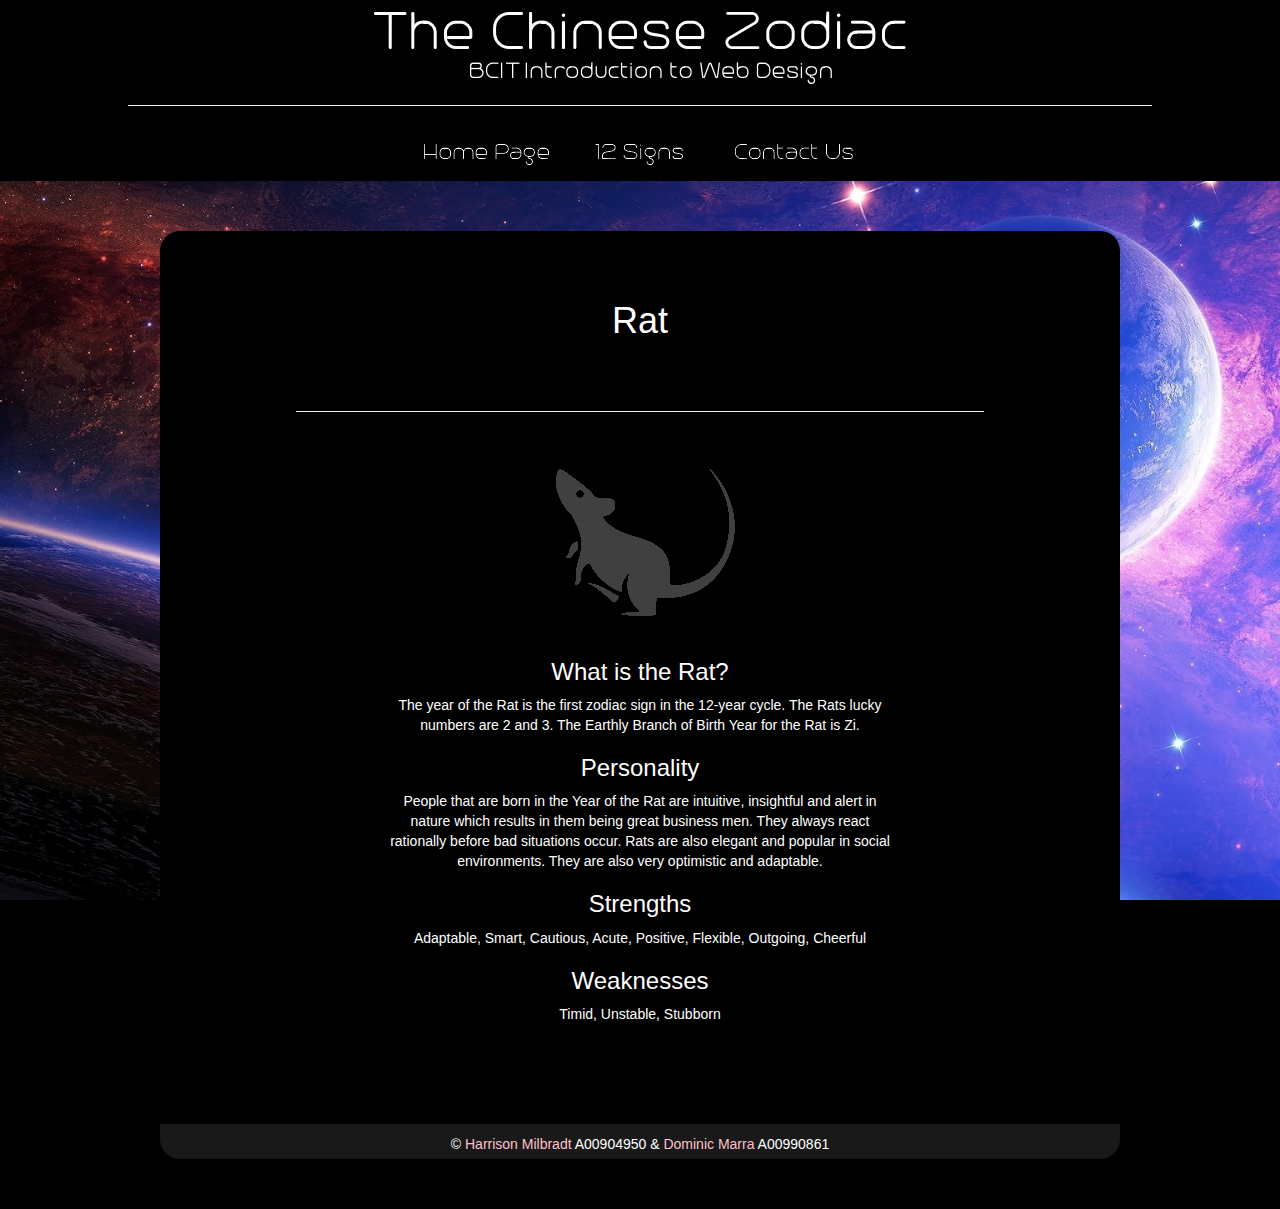
<file: rat.html>
<!DOCTYPE html>
<html lang="en"> 
	<head> 
		<title>Year Of The Rat</title> 
		<meta http-equiv="Content-Type" content="text/html; charset=utf-8" /> 
		<meta name="viewport" content="width=device-width, initial-scale=1.0" />
		<link href="style/bootstrap.min.css" rel="stylesheet" media="screen" />
		<link rel="shortcut icon" href="./images/favicon.ico" type="image/x-icon" />
		<link rel="stylesheet" href="style/ChineseZodiac.css" />
	</head> 
	<body>
		<header>
			<a href="index.html"><img class="img-responsive banner" src="./images/banner.png" 
											alt="The Chinese Zodiac"/></a>
			<nav>
				<hr/>
				<a href="index.html" id="home">Home Page</a>
				<a href="12Signs.html" id="signs">12 Signs</a>
				<a href="ContactUs.html" id="contact">Contact Us</a>
			</nav> 
		</header>
		<article>
			<section>
				<h1>Rat</h1>
				<br/><br/>
				<hr/>
				<img src = "./images/rat.png" alt="Rat"/>
				<h3>What is the Rat?</h3>
				<p>
					The year of the Rat is the first zodiac sign in the 12-year cycle. The Rats lucky numbers are 
					2 and 3. The Earthly Branch of Birth Year for the Rat is Zi.
				</p>
				<h3>Personality</h3>
				<p>
					People that are born in the Year of the Rat are intuitive, insightful and alert in nature which results in 
					them being great business men. They always react rationally before bad situations occur. Rats are 
					also elegant and popular in social environments. They are also very optimistic and adaptable.
				</p>
				<h3>Strengths</h3>
					<p>Adaptable, Smart, Cautious, Acute, Positive, Flexible, Outgoing, Cheerful</p>
				<h3>Weaknesses</h3>
					<p>Timid, Unstable, Stubborn</p>
			</section>
			<footer>&copy; <a href="mailto&#58;h&#97;r&#114;%69s&#111;%6&#69;&#46;%&#54;D%6&#57;l%62&#114;ad%74&#64;%68otma&#37;&#54;9&#108;&#46;&#99;%6F&#109;">Harrison Milbradt</a> 
				A00904950
				&amp; <a href="mailto&#58;do%6&#68;&#105;ni%&#54;3&#109;a&#37;7&#50;r&#37;61&#51;21&#64;%&#54;&#55;&#109;a%6&#57;l&#46;com">Dominic Marra</a>
				A00990861
			</footer>
		</article>
	</body> 
</html>
</file>
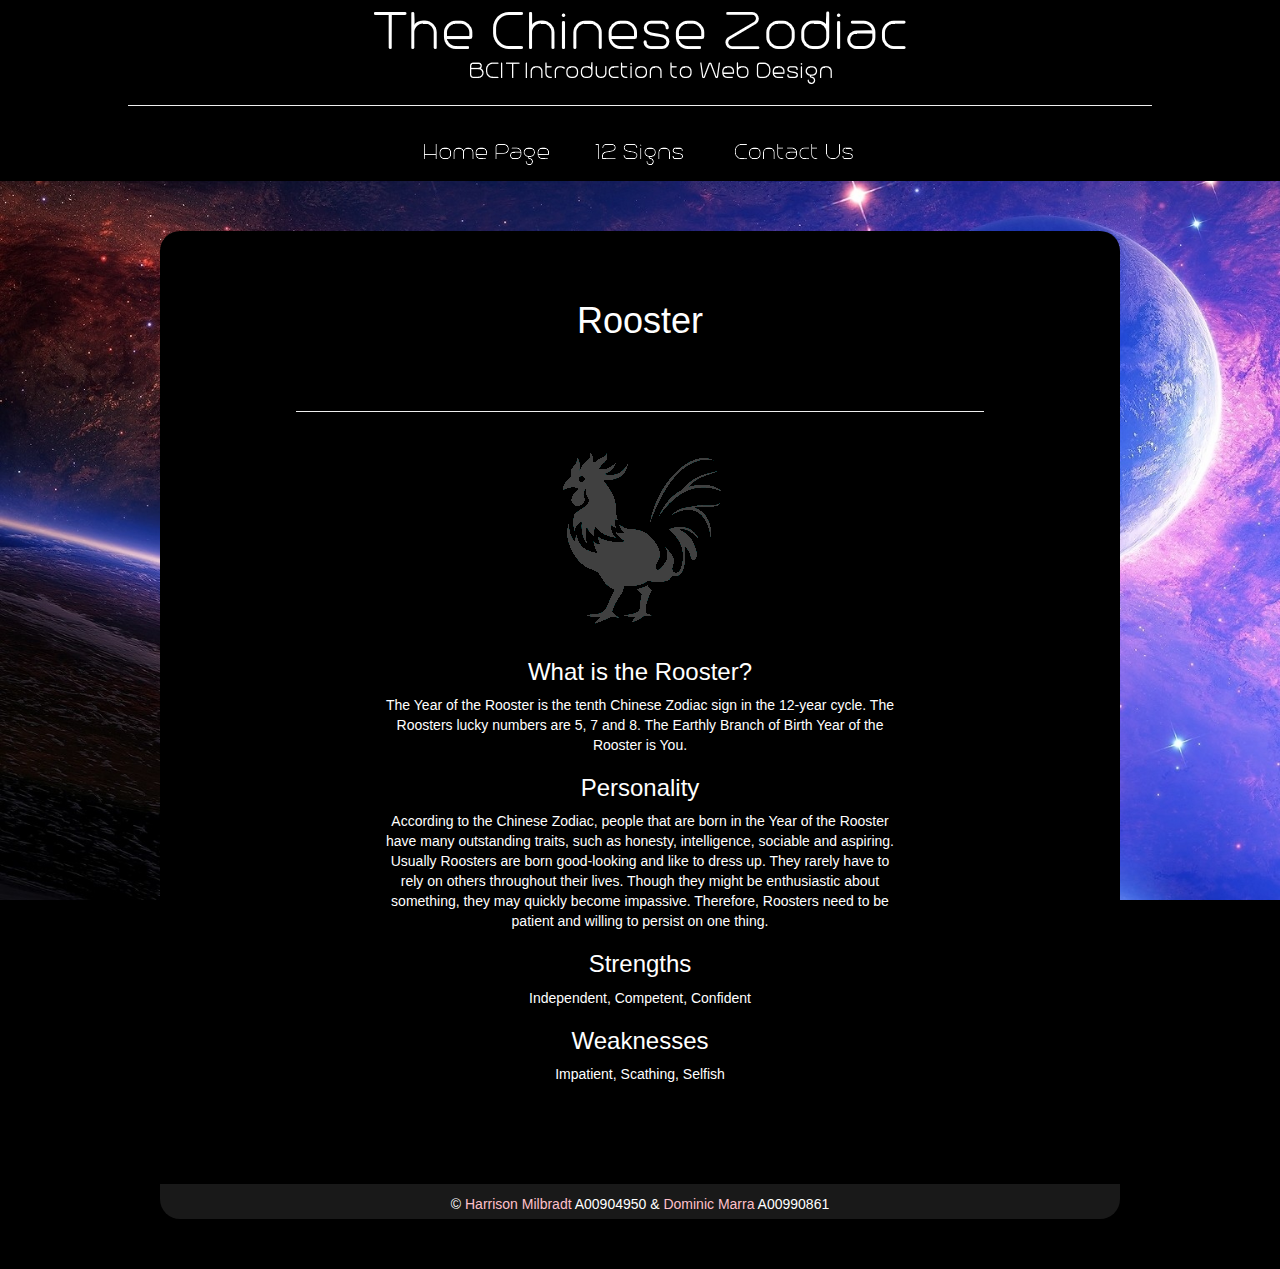
<file: rooster.html>
<!DOCTYPE html>
<html lang="en"> 
	<head> 
		<title>Year Of The Rooster</title> 
		<meta http-equiv="Content-Type" content="text/html; charset=utf-8" /> 
		<meta name="viewport" content="width=device-width, initial-scale=1.0" />
		<link href="style/bootstrap.min.css" rel="stylesheet" media="screen" />
		<link rel="shortcut icon" href="./images/favicon.ico" type="image/x-icon" />
		<link rel="stylesheet" href="style/ChineseZodiac.css" />
	</head> 
	<body>
		<header>
			<a href="index.html"><img class="img-responsive banner" src="./images/banner.png" 
											alt="The Chinese Zodiac"/></a>
			<nav>
				<hr/>
				<a href="index.html" id="home">Home Page</a>
				<a href="12Signs.html" id="signs">12 Signs</a>
				<a href="ContactUs.html" id="contact">Contact Us</a>
			</nav> 
		</header>
		<article>
			<section>
				<h1>Rooster</h1>
				<br/><br/>
				<hr/>
				<img src = "./images/rooster.png" alt = "Rooster"/>
				<h3>What is the Rooster?</h3>
				<p>
					The Year of the Rooster is the tenth Chinese Zodiac sign in the 12-year cycle. The Roosters lucky numbers are
					5, 7 and 8. The Earthly Branch of Birth Year of the Rooster is You.
				</p>
				<h3>Personality</h3>
				<p>
					According to the Chinese Zodiac, people that are born in the Year of the Rooster have many outstanding 
					traits, such as honesty, intelligence, sociable and aspiring. Usually Roosters are born good-looking 
					and like to dress up. They rarely have to rely on others throughout their lives. Though they might be 
					enthusiastic about something, they may quickly become impassive. Therefore, Roosters need to be patient and 
					willing to persist on one thing. 
				</p>
				<h3>Strengths</h3>
					<p>Independent, Competent, Confident</p>
				<h3>Weaknesses</h3>
					<p>Impatient, Scathing, Selfish</p>
			</section>
			<footer>&copy; <a href="mailto&#58;h&#97;r&#114;%69s&#111;%6&#69;&#46;%&#54;D%6&#57;l%62&#114;ad%74&#64;%68otma&#37;&#54;9&#108;&#46;&#99;%6F&#109;">Harrison Milbradt</a> 
				A00904950
				&amp; <a href="mailto&#58;do%6&#68;&#105;ni%&#54;3&#109;a&#37;7&#50;r&#37;61&#51;21&#64;%&#54;&#55;&#109;a%6&#57;l&#46;com">Dominic Marra</a>
				A00990861
			</footer>
		</article>
	</body> 
</html>
</file>
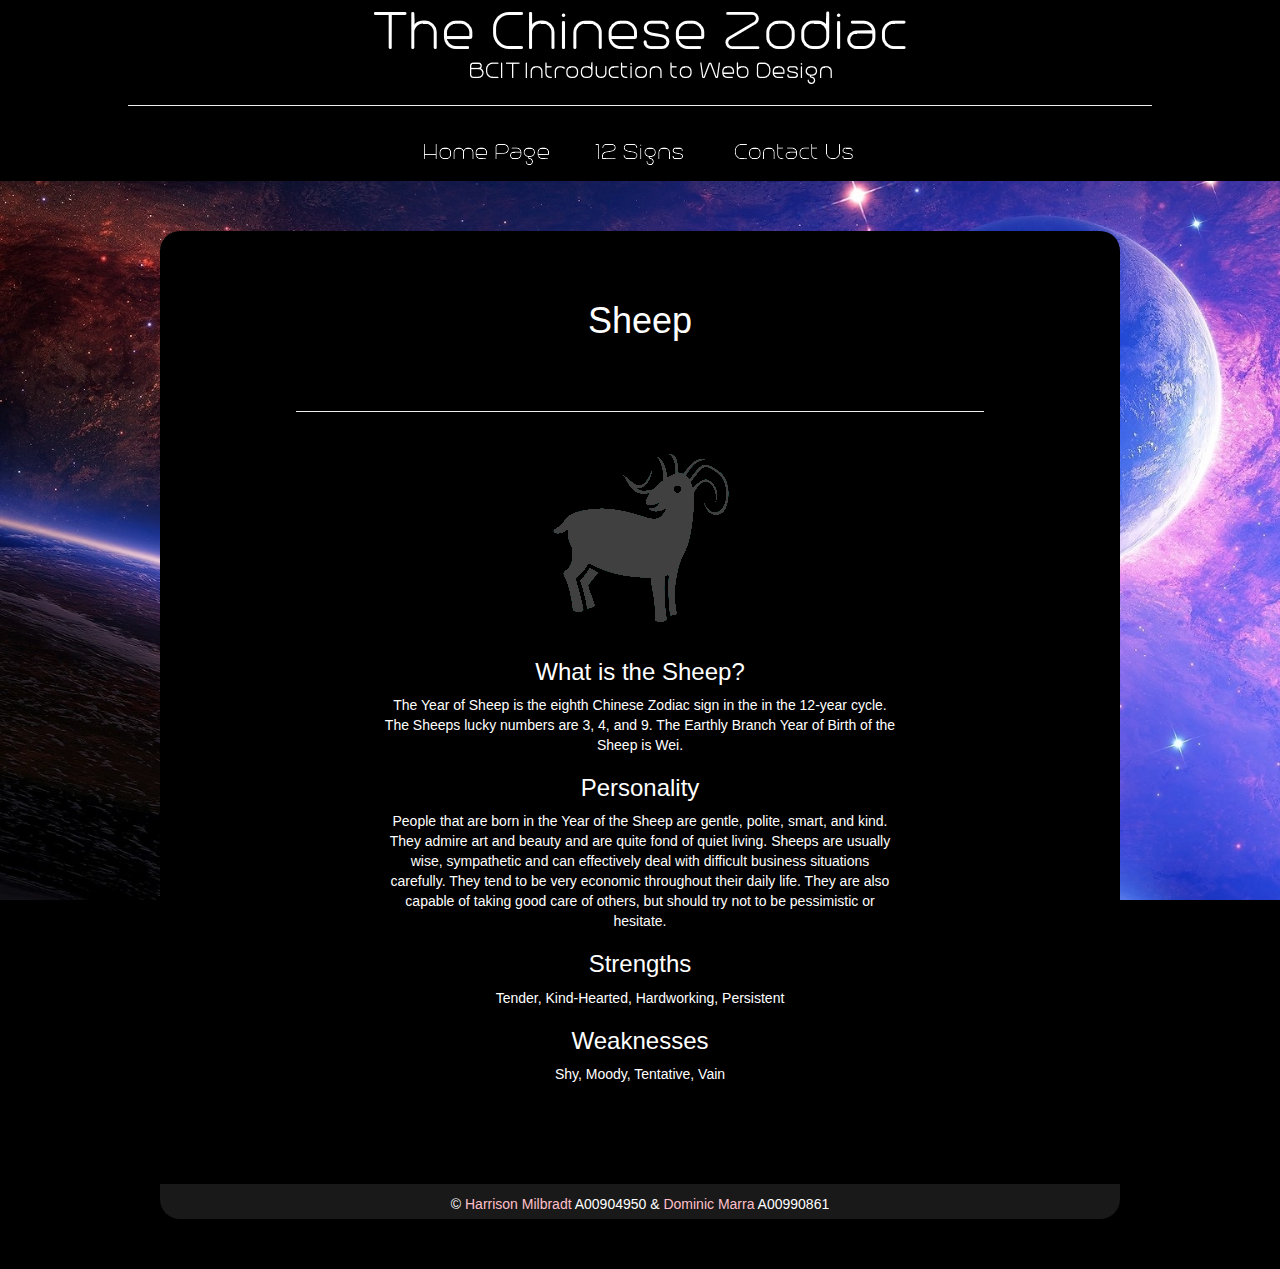
<file: sheep.html>
<!DOCTYPE html>
<html lang="en"> 
	<head> 
		<title>Year Of The Sheep</title> 
		<meta http-equiv="Content-Type" content="text/html; charset=utf-8" /> 
		<meta name="viewport" content="width=device-width, initial-scale=1.0" />
		<link href="style/bootstrap.min.css" rel="stylesheet" media="screen" />
		<link rel="shortcut icon" href="./images/favicon.ico" type="image/x-icon" />
		<link rel="stylesheet" href="style/ChineseZodiac.css" />
	</head> 
	<body> 	
		<header>
			<a href="index.html"><img class="img-responsive banner" src="./images/banner.png" 
											alt="The Chinese Zodiac"/></a>
			<nav>
				<hr/>
				<a href="index.html" id="home">Home Page</a>
				<a href="12Signs.html" id="signs">12 Signs</a>
				<a href="ContactUs.html" id="contact">Contact Us</a>
			</nav> 
		</header>
		<article>
			<section>
				<h1>Sheep</h1>
				<br/><br/>
				<hr/>
				<img src = "./images/sheep.png" alt = "Sheep"/>
				<h3>What is the Sheep?</h3>
				<p>
					The Year of Sheep is the eighth Chinese Zodiac sign in the in the 12-year cycle. The Sheeps lucky numbers are
					3, 4, and 9. The Earthly Branch Year of Birth of the Sheep is Wei.
				</p>
				<h3>Personality</h3>
				<p>
					People that are born in the Year of the Sheep are gentle, polite, smart, and kind. They admire art and 
					beauty and are quite fond of quiet living. Sheeps are usually wise, sympathetic and can effectively deal 
					with difficult business situations carefully. They tend to be very economic throughout their daily life. 
					They are also capable of taking good care of others, but should try not to be pessimistic or hesitate.
				</p>
				<h3>Strengths</h3>
					<p>Tender, Kind-Hearted, Hardworking, Persistent</p>
				<h3>Weaknesses</h3>
					<p>Shy, Moody, Tentative, Vain</p>
			</section>
			<footer>&copy; <a href="mailto&#58;h&#97;r&#114;%69s&#111;%6&#69;&#46;%&#54;D%6&#57;l%62&#114;ad%74&#64;%68otma&#37;&#54;9&#108;&#46;&#99;%6F&#109;">Harrison Milbradt</a> 
				A00904950
				&amp; <a href="mailto&#58;do%6&#68;&#105;ni%&#54;3&#109;a&#37;7&#50;r&#37;61&#51;21&#64;%&#54;&#55;&#109;a%6&#57;l&#46;com">Dominic Marra</a>
				A00990861
			</footer>
		</article>
	</body> 
</html>
</file>
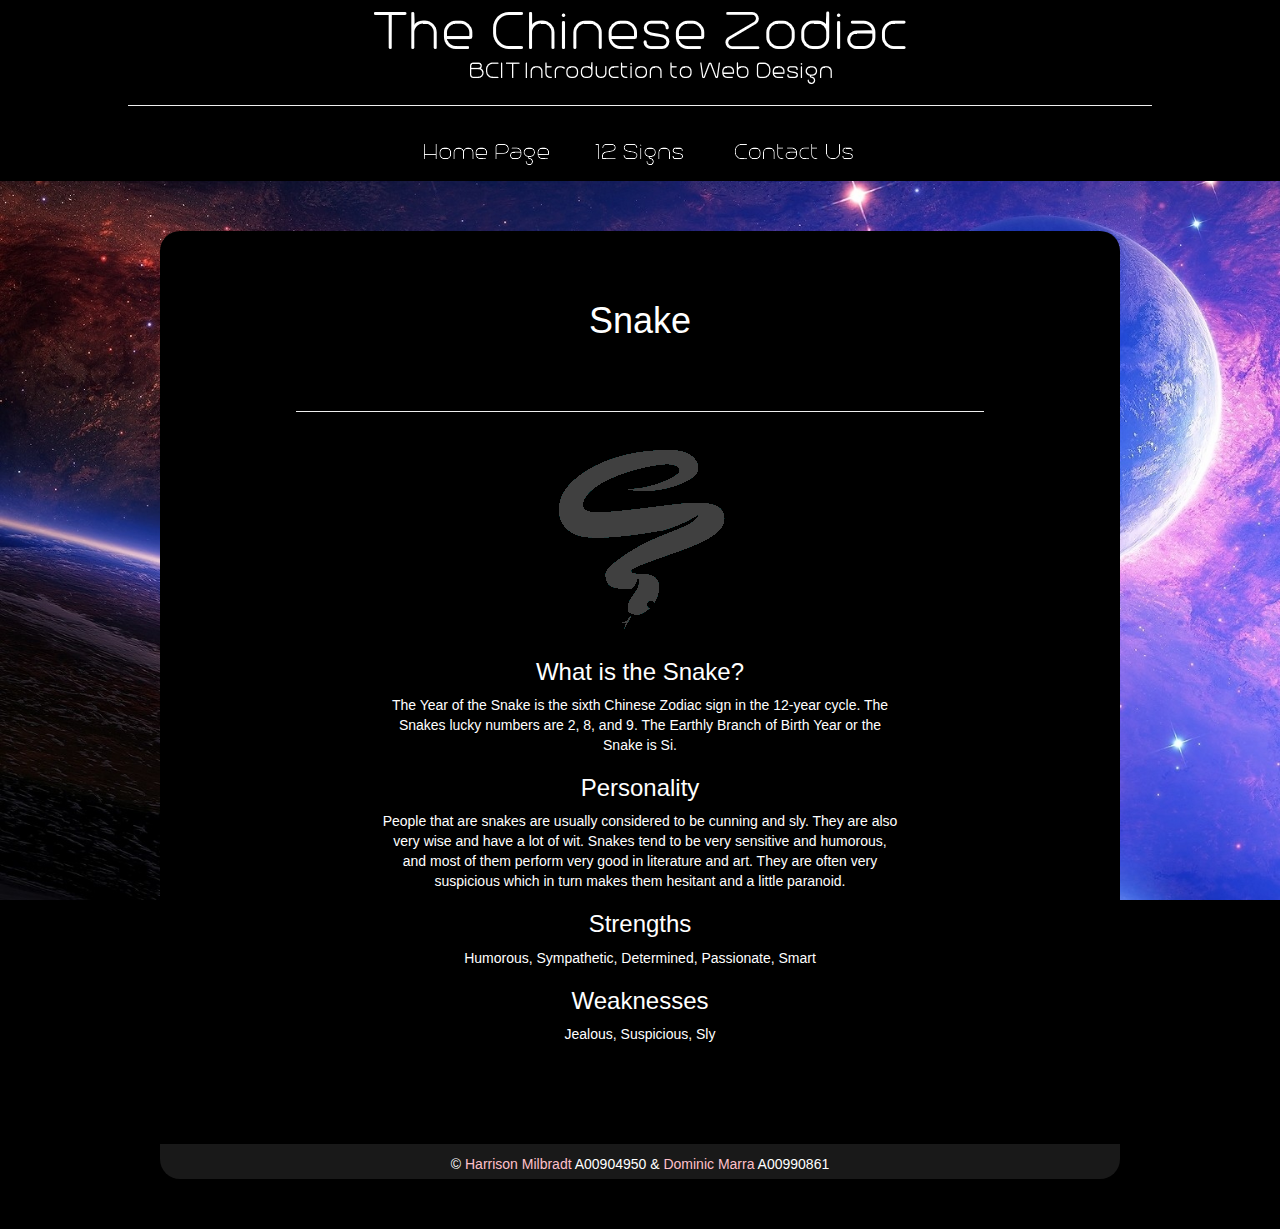
<file: snake.html>
<!DOCTYPE html>
<html lang="en"> 
	<head> 
		<title>Year Of The Snake</title> 
		<meta http-equiv="Content-Type" content="text/html; charset=utf-8" /> 
		<meta name="viewport" content="width=device-width, initial-scale=1.0" />
		<link href="style/bootstrap.min.css" rel="stylesheet" media="screen" />
		<link rel="shortcut icon" href="./images/favicon.ico" type="image/x-icon" />
		<link rel="stylesheet" href="style/ChineseZodiac.css" />
	</head> 
	<body> 	
		<header>
			<a href="index.html"><img class="img-responsive banner" src="./images/banner.png" 
											alt="The Chinese Zodiac"/></a>
			<nav>
				<hr/>
				<a href="index.html" id="home">Home Page</a>
				<a href="12Signs.html" id="signs">12 Signs</a>
				<a href="ContactUs.html" id="contact">Contact Us</a>
			</nav> 
		</header>
		<article>
			<section>
				<h1>Snake</h1>
				<br/><br/>
				<hr/>
				<img src = "./images/snake.png" alt = "Snake"/>
				<h3>What is the Snake?</h3>
				<p>
					The Year of the Snake is the sixth Chinese Zodiac sign in the 12-year cycle. The Snakes lucky numbers are 2, 
					8, and 9. The Earthly Branch of Birth Year or the Snake is Si.
				</p>
				<h3>Personality</h3>
				<p>
					People that are snakes are usually considered to be cunning and sly. They are also very wise and have a 
					lot of wit. Snakes tend to be very sensitive and humorous, and most of them perform very good in 
					literature and art. They are often very suspicious which in turn makes them hesitant and a little
					paranoid.
				</p>
				<h3>Strengths</h3>
					<p>Humorous, Sympathetic, Determined, Passionate, Smart</p>
				<h3>Weaknesses</h3>
					<p>Jealous, Suspicious, Sly</p>
			</section>
			<footer>&copy; <a href="mailto&#58;h&#97;r&#114;%69s&#111;%6&#69;&#46;%&#54;D%6&#57;l%62&#114;ad%74&#64;%68otma&#37;&#54;9&#108;&#46;&#99;%6F&#109;">Harrison Milbradt</a> 
				A00904950
				&amp; <a href="mailto&#58;do%6&#68;&#105;ni%&#54;3&#109;a&#37;7&#50;r&#37;61&#51;21&#64;%&#54;&#55;&#109;a%6&#57;l&#46;com">Dominic Marra</a>
				A00990861
			</footer>
		</article>
	</body> 
</html>
</file>
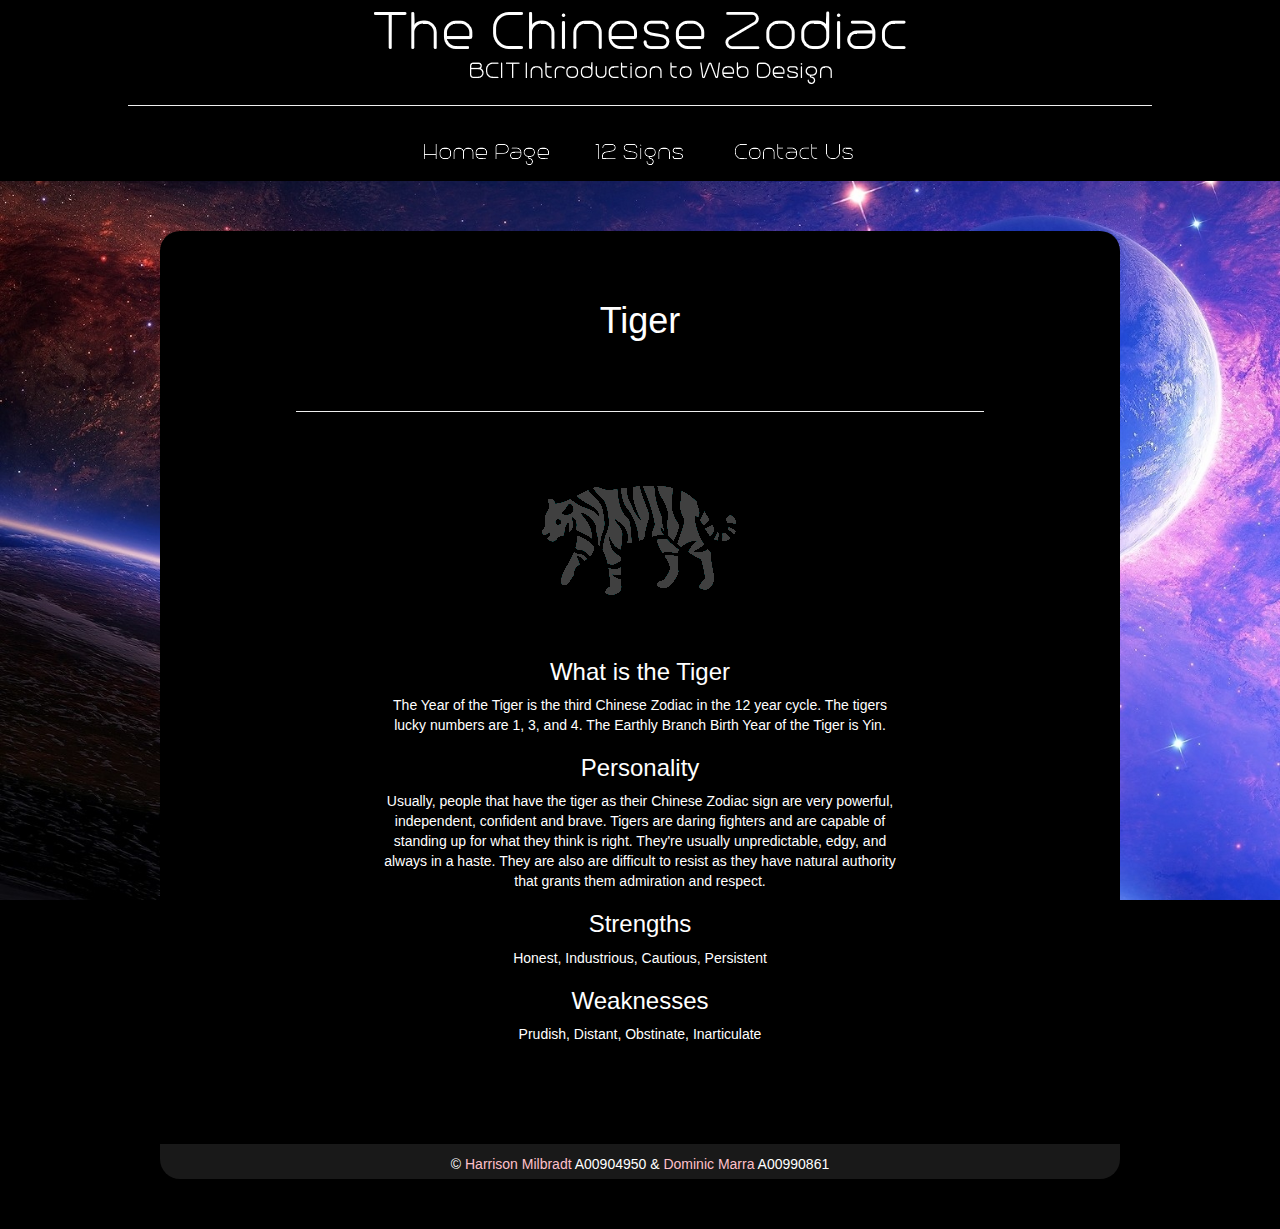
<file: tiger.html>
<!DOCTYPE html>
<html lang="en"> 
	<head> 
		<title>Year Of The Tiger</title> 
		<meta http-equiv="Content-Type" content="text/html; charset=utf-8" /> 
		<meta name="viewport" content="width=device-width, initial-scale=1.0" />
		<link href="style/bootstrap.min.css" rel="stylesheet" media="screen" />
		<link rel="shortcut icon" href="./images/favicon.ico" type="image/x-icon" />
		<link rel="stylesheet" href="style/ChineseZodiac.css" />
	</head> 
	<body> 	
		<header>
			<a href="index.html"><img class="img-responsive banner" src="./images/banner.png" 
											alt="The Chinese Zodiac"/></a>
			<nav>
				<hr/>
				<a href="index.html" id="home">Home Page</a>
				<a href="12Signs.html" id="signs">12 Signs</a>
				<a href="ContactUs.html" id="contact">Contact Us</a>
			</nav> 
		</header>
		<article>
			<section>
				<h1>Tiger</h1>
				<br/><br/>
				<hr/>
					<img src = "./images/tiger.png" alt = "Tiger"/>
					<h3>What is the Tiger</h3>
					<p>
						The Year of the Tiger is the third Chinese Zodiac in the 12 year cycle. The tigers lucky
						numbers are 1, 3, and 4. The Earthly Branch Birth Year of the Tiger is Yin.
					</p>
					<h3>Personality</h3>
					<p>
						Usually, people that have the tiger as their Chinese Zodiac sign are very powerful, 
						independent, confident and brave. Tigers are daring fighters and are capable of standing 
						up for what they think is right. They're usually unpredictable, edgy, and always in a haste. 
						They are also are difficult to resist as they have natural authority that grants them admiration and respect.
					</p>
					<h3>Strengths</h3>
						<p>Honest, Industrious, Cautious, Persistent</p>
					<h3>Weaknesses</h3>
						<p>Prudish, Distant, Obstinate, Inarticulate</p>
			</section>
			<footer>&copy; <a href="mailto&#58;h&#97;r&#114;%69s&#111;%6&#69;&#46;%&#54;D%6&#57;l%62&#114;ad%74&#64;%68otma&#37;&#54;9&#108;&#46;&#99;%6F&#109;">Harrison Milbradt</a> 
				A00904950
				&amp; <a href="mailto&#58;do%6&#68;&#105;ni%&#54;3&#109;a&#37;7&#50;r&#37;61&#51;21&#64;%&#54;&#55;&#109;a%6&#57;l&#46;com">Dominic Marra</a>
				A00990861
			</footer>
		</article>
	</body> 
</html>
</file>
<file: style/ChineseZodiac.css>
body {
	background-color: #000000;
	background-size: cover;
	background-attachment: fixed;
	font-family: arial, sans-serif;
	font-size: 14px;
	color: white;
	margin: 0px;
}

p {
	text-align: center;
	width: 60%;
	margin: auto;
}

hr {
	width: 80%
}

table {
	border-radius: 10px;
	padding: 20px;
	margin: auto;
	text-align: left;
}

fieldset {
	border: 0;
}

td {
	padding: 5px;
}

textarea {
	height: 100px;
	vertical-align: top;
}

a {
	color: pink;
}

a:visited {
	color: purple;
}

#home {
display: inline-block;
width: 150px;
height: 50px;
background: url("../images/HomePageWhite.png");
overflow:hidden;
text-indent:100%;
white-space:nowrap;
}

#home:hover {
display: inline-block;
width: 150px;
height: 50px;
background: url("../images/HomePageColor.png");
}

#signs {
display: inline-block;
width: 150px;
height: 50px;
background: url("../images/12SignsWhite.png");
overflow:hidden;
text-indent:100%;
white-space:nowrap;
}

#signs:hover {
display: inline-block;
width: 150px;
height: 50px;
background: url("../images/12SignsColor.png");
}

h2 {
	text-align: center;
	background-color: black;
	display: block;
}
#contact {
display: inline-block;
width: 150px;
height: 50px;
background: url("../images/ContactUsWhite.png");
overflow:hidden;
text-indent:100%;
white-space:nowrap;
}

#contact:hover {
display: inline-block;
width: 150px;
height: 50px;
background: url("../images/ContactUsColor.png");
}

.banner {
display: inline-block;
padding-top:10px;
margin: auto;
}

.sign{
text-align: center;
display: block;
margin: auto;
padding-top: 75px;
}

.carousel-inner{
  width: auto;
  min-height: 350px;
}

.carousel-caption {
    top: 0;
    bottom: auto;
}
@media screen and (max-width: 767px) {
 
		#home{
			background: url("../images/HomePageWhite.png");
			margin: auto;
			display:block;
		}
		#contact{
			background: url("../images/ContactUsWhite.png");
			margin: auto;
			display:block;			
		}
		#signs{
			background: url("../images/12SignsWhite.png");
			margin: auto;
			display:block; 
		}
		
		section {
			background-color: black;
			text-align: center;
		}
		
		.wrapper {
			margin-left: auto;
			margin-right: auto;
			width: 100%;
			height: 100%;
		}

		header {
			background-color: black;
			text-align: center;
		}
		
		footer {
			position: relative;
			display: block;
			padding: 10px 50px 0px 50px;
			margin: auto;
			background-color: #191919;
			text-align: center;
		}
		
}
@media screen and (min-width: 768px) {
		body{
			background-image: url("../images/planet_and_moon.jpg");
		}
		
		section {
			background-color: black;
			border-top-left-radius: 20px;
			border-top-right-radius: 20px;
			padding: 50px;
			padding-bottom: 100px;
			text-align: center;
		}
		
		article {
			margin: 50px 160px 50px 160px;
		}
		
		footer {
			position: relative;
			display: block;
			height: 25px;
			padding: 10px 50px 25px 50px;
			border-bottom-left-radius: 20px;
			border-bottom-right-radius: 20px;
			margin: auto;
			background-color: #191919;
			text-align: center;
		}



		header {
			background-color: black;
			text-align: center;
		}
}
</file>
